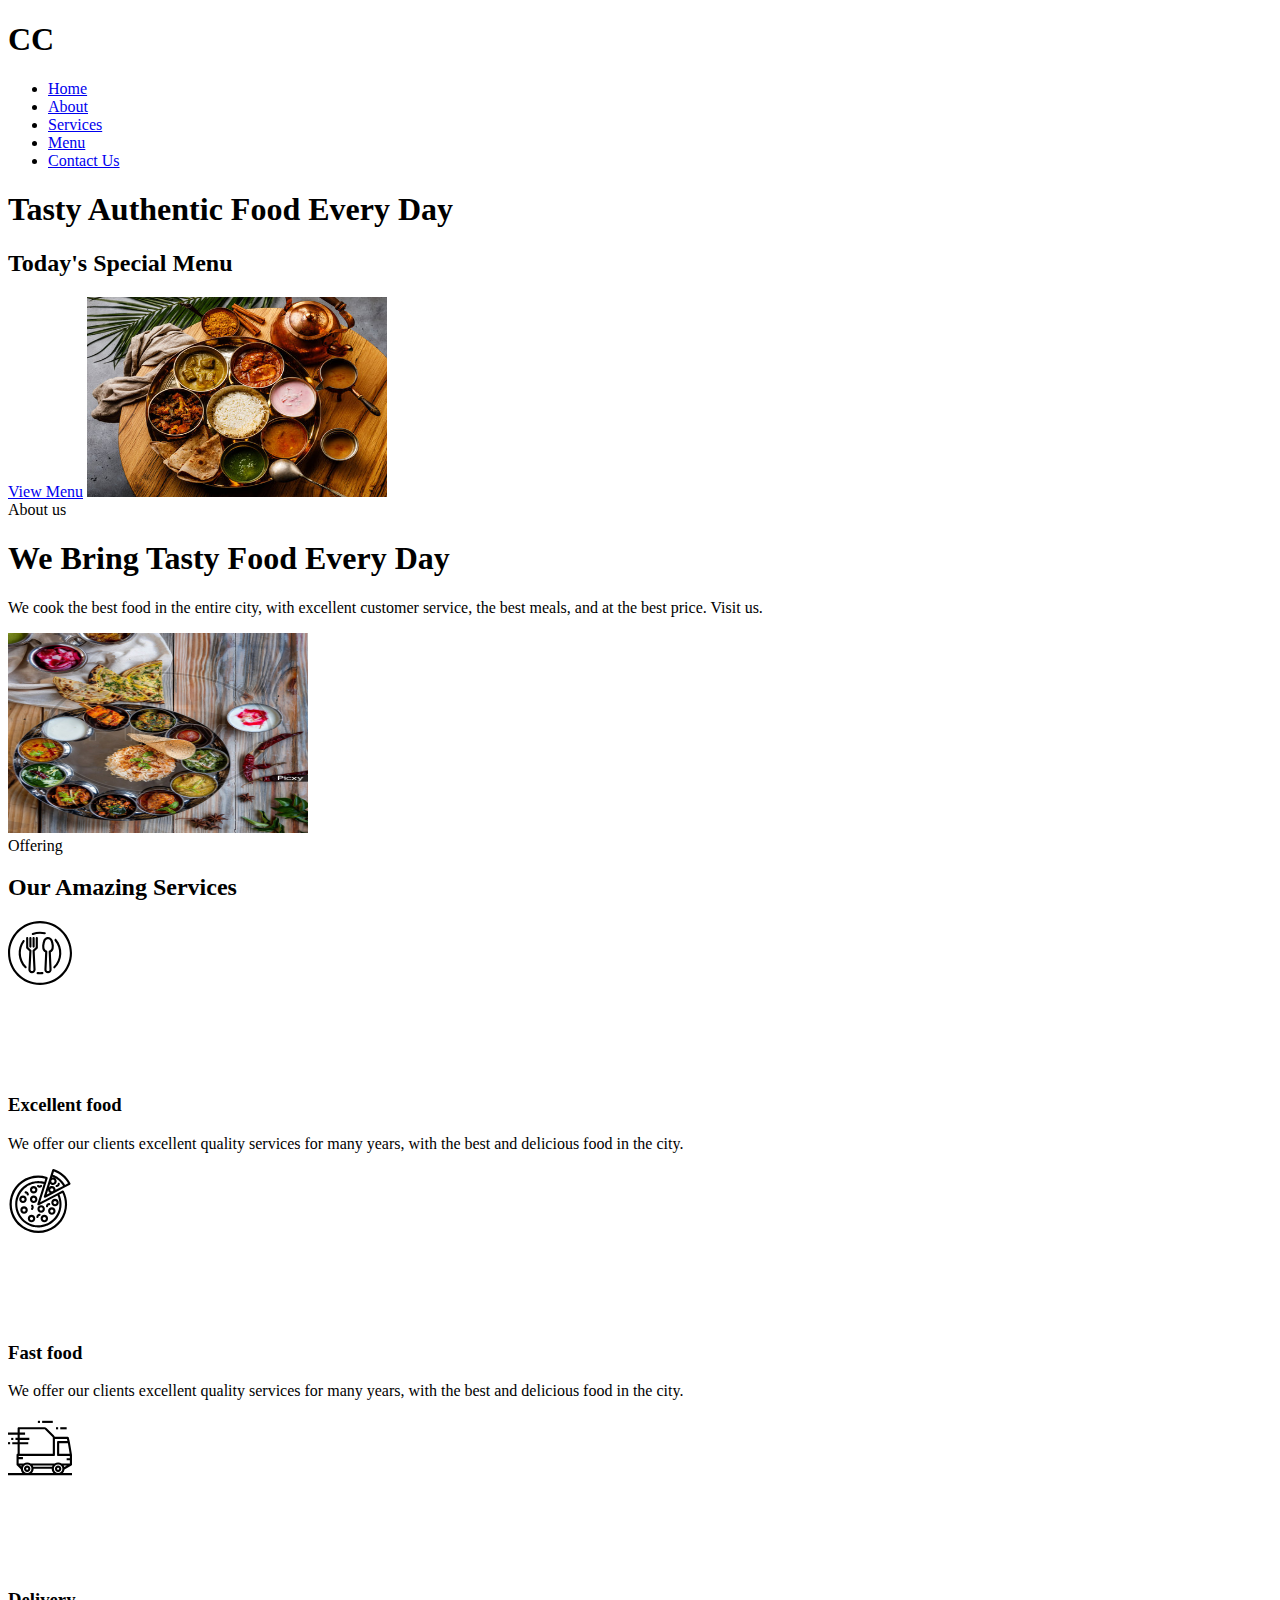
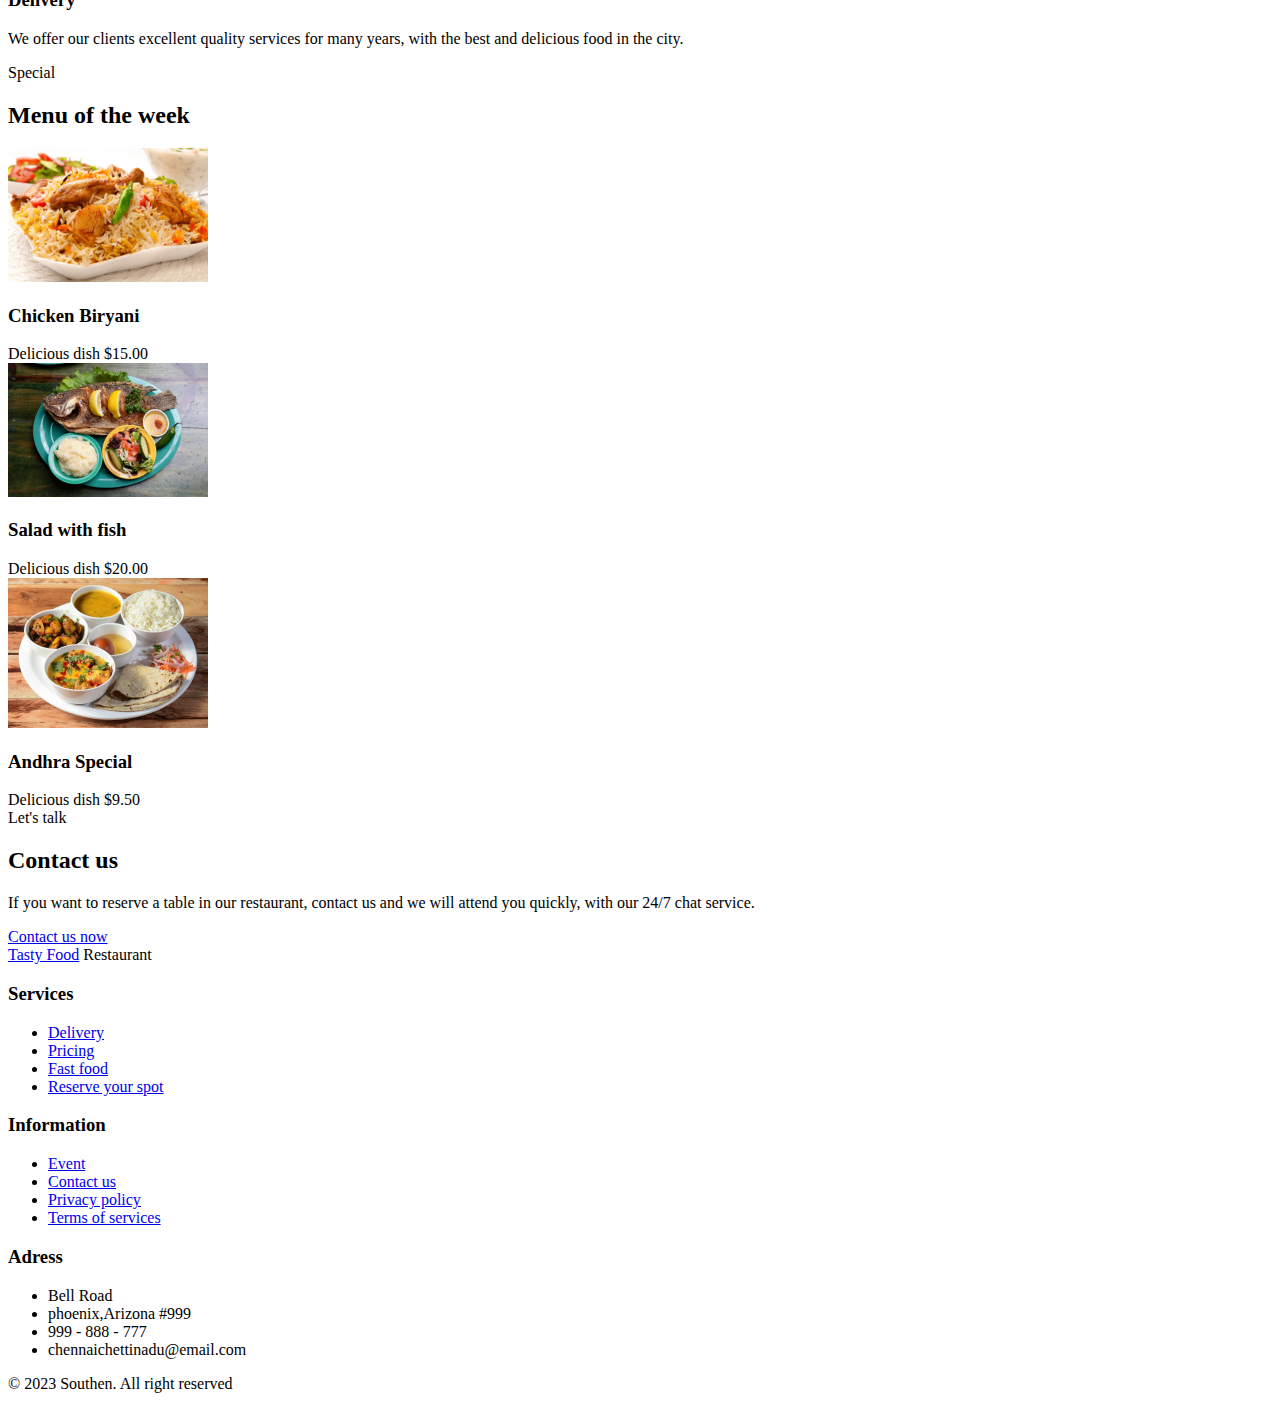
<file: index.html>
<!DOCTYPE html>
<html>
  <head>
    <meta charset="UTF-8" />
    <meta name="viewport" content="width=device-width, initial-scale=1.0" />
    <title>Chennai Chetinadu</title>
  </head>
  <body>
    <h1>CC</h1>
<div class="nav__menu">
    <ul>
      <li><a href="#home">Home</a></li>
      <li><a href="#about">About</a></li>
      <li><a href="#services">Services</a></li>
      <li><a href="#menu">Menu</a></li>
      <li><a href="#contactUs">Contact Us</a></li>
    </ul>
    <div>

    <!-- Home -->
    <section>
      <div class="homeConatiner">
        <h1>Tasty Authentic Food Every Day</h1>
        <h2>Today's Special Menu</h2>
        <a href="#" type="button">View Menu</a>
        <img src="thaali.jpeg" height="200" width="300" alt="image of thaali" />
      </div>
    </section>

    <!-- About-->
    <section>
      <div class="aboutContainer">
        <span class="section-subtitle about__initial">About us</span>
        <h1>We Bring Tasty Food Every Day</h1>
        <p>
          We cook the best food in the entire city, with excellent customer
          service, the best meals, and at the best price. Visit us.
        </p>
        <div>
          <img
            src="aboutus.jpeg"
            height="200"
            width="300"
            alt="image of thaali"
          />
        </div>
      </div>
    </section>
    <!--Services-->
    <section>
    <span class="section-subtitle">Offering</span>
    <h2>Our Amazing Services</h2>
    <div class="services__container  bd-grid">
      <div class="services__content">
          <svg class="services__img" xmlns="http://www.w3.org/2000/svg">
              <path d="M45.3205 21.5702L44.6357 19.3163C43.7659 16.756 40.9852 15.3857 38.4249 
              16.2556C36.9847 16.7449 35.8536 17.876 35.3643 19.3163L34.6795 21.5702C34.1032 
              23.471 33.9823 25.4807 34.3264 27.4368C34.6403 29.0838 35.6859 30.4987 37.168 
              31.2822L36.4011 48.4267C36.2984 49.3836 36.6088 50.339 37.2544 51.0528C38.6428 
              52.5715 40.9996 52.6771 42.5183 51.2887C42.6004 51.2136 42.6791 51.135 42.7541 
              51.0528C43.3853 50.3592 43.6952 49.4319 43.6075 48.4982L42.8363 31.28C44.3164 
              30.4962 45.3603 29.0822 45.6736 27.4368C46.0177 25.4807 45.8968 23.471 45.3205 
              21.5702ZM43.5723 27.0656C43.3413 28.2488 42.4981 29.2196 41.3589 29.6139C40.9265 
              29.7764 40.648 30.1988 40.6688 30.6603L41.4795 48.6667C41.5168 49.0199 41.4003 
              49.372 41.1595 49.6331C40.5172 50.269 39.4828 50.269 38.8405 49.6331C38.5877 
              49.351 38.4729 48.9712 38.5269 48.5963L39.3312 30.6603C39.352 30.1988 39.0735 
              29.7764 38.6411 29.6139C37.5019 29.2196 36.6587 28.2488 36.4277 27.0656C36.1424 
              25.4416 36.2429 23.7732 36.7211 22.1952L37.4059 19.9403C37.9357 18.5076 39.5267 
              17.7758 40.9595 18.3056C41.7169 18.5858 42.314 19.183 42.5941 19.9403L43.2789 
              22.1952C43.7565 23.7734 43.8571 25.4416 43.5723 27.0656Z"/>
              <path d="M28.8 16C28.2109 16 27.7333 16.4776 27.7333 17.0667V26.2251L24.8459 
              29.1125C24.6323 29.3253 24.5187 29.6188 24.5333 29.92L25.4667 48.5867C25.4889 
              48.9892 25.3428 49.3829 25.0635 49.6736C24.4796 50.2627 23.5287 50.2669 22.9395 
              49.6829C22.9363 49.6799 22.9332 49.6767 22.9301 49.6736C22.6507 49.3829 22.5047 
              48.9892 22.5269 48.5867L23.4667 29.92C23.4816 29.6189 23.3684 29.3256 23.1552 
              29.1125L20.2667 26.2251V17.0667C20.2667 16.4776 19.7891 16 19.2 16C18.6109 
              16 18.1333 16.4776 18.1333 17.0667V26.6667C18.1333 26.9496 18.2459 27.2208 
              18.4459 27.4208L21.3109 30.2869L20.4011 48.4832C20.3043 50.4708 21.8371 
              52.1607 23.8247 52.2575C25.8123 52.3543 27.5021 50.8215 27.5989 48.8339C27.6047 
              48.7171 27.6047 48.6001 27.5989 48.4833L26.6891 30.2871L29.5541 27.4209C29.7541 
              27.2209 29.8667 26.9497 29.8667 26.6668V17.0668C29.8667 16.4776 29.3891 16 28.8 16Z"/>
              <path d="M22.4 16C21.8109 16 21.3333 16.4776 21.3333 17.0667V25.6C21.3333 26.1891 
              21.8109 26.6667 22.4 26.6667C22.9891 26.6667 23.4667 26.1891 23.4667 25.6V17.0667C23.4667 
              16.4776 22.9891 16 22.4 16Z"/>
              <path d="M25.6 16C25.0109 16 24.5333 16.4776 24.5333 17.0667V25.6C24.5333 26.1891 
              25.0109 26.6667 25.6 26.6667C26.1891 26.6667 26.6667 26.1891 26.6667 25.6V17.0667C26.6667 
              16.4776 26.1891 16 25.6 16Z"/>
              <path d="M32 0C14.3269 0 0 14.3269 0 32C0 49.6731 14.3269 64 32 64C49.6731 64 64 49.6731 
              64 32C63.98 14.3352 49.6648 0.02 32 0ZM32 61.8667C15.5051 61.8667 2.13333 48.4949 
              2.13333 32C2.13333 15.5051 15.5051 2.13333 32 2.13333C48.4949 2.13333 61.8667 
              15.5051 61.8667 32C61.8479 48.4871 48.4871 61.8479 32 61.8667Z"/>
              <path d="M35.4625 52.0229C35.4053 51.4367 34.8836 51.0077 34.2972 51.0649C34.2835 
              51.0663 34.2697 51.0679 34.256 51.0697L34.2603 51.0687C32.7585 51.2431 31.2415 
              51.2431 29.7397 51.0687C29.1544 51 28.6244 51.4188 28.5557 52.0041C28.4871 
              52.5895 28.9059 53.1195 29.4912 53.1881C31.1567 53.3827 32.8391 53.3827 
              34.5045 53.1881C35.0908 53.1311 35.5197 52.6093 35.4625 52.0229Z"/>
              <path d="M48.32 18.2549C47.9414 17.8035 47.2686 17.7445 46.8173 18.1231C46.8158 
              18.1243 46.8144 18.1257 46.8128 18.1269C46.3625 18.5066 46.3052 19.1794 46.6848 
              19.6298C53.1161 27.2645 52.6241 38.5537 45.553 45.5999C45.1357 46.0158 45.1345 
              46.6914 45.5504 47.1087C45.9662 47.5261 46.6418 47.5273 47.0592 47.1114C54.9174 
              39.283 55.4654 26.7387 48.32 18.2549Z"/>
              <path d="M24.851 14.0992C24.8505 14.0992 24.85 14.0991 24.8495 14.0991C24.8487 
              14.0991 24.8478 14.0992 24.8469 14.0992H24.851Z"/>
              <path d="M37.0315 11.263C32.8628 10.2639 28.4908 10.5324 24.4757 12.0342C23.9243 
              12.2415 23.6455 12.8567 23.8528 13.408C24.0091 13.8236 24.4064 14.0987 24.8503 
              14.0991C24.9779 14.0984 25.1043 14.0751 25.2235 14.0299C28.8392 12.6778 32.7763 
              12.4363 36.5301 13.3366C37.1028 13.475 37.6792 13.1231 37.8176 12.5504C37.956 
              11.9778 37.6041 11.4014 37.0315 11.263Z"/>
              <path d="M18.3989 45.5466C14.8031 41.9569 12.7877 37.081 12.8 32C12.7895 
              27.9405 14.0753 23.9837 16.4704 20.7061C16.8244 20.2352 16.7296 19.5665 
              16.2587 19.2125C15.7877 18.8585 15.1191 18.9533 14.7651 19.4243C14.7588 
              19.4327 14.7527 19.441 14.7467 19.4496C8.5796 27.928 9.48706 39.6308 
              16.8875 47.057C17.3045 47.4744 17.9811 47.4746 18.3984 47.0576C18.8157 
              46.6405 18.816 45.964 18.3989 45.5466Z"/>
          </svg>
          <h3 class="services__title">Excellent food</h3>
          <p class="services__description">We offer our clients excellent quality services for many years, with the best and delicious food in the city.</p>
      </div>

      <div class="services__content">
          <svg class="services__img" xmlns="http://www.w3.org/2000/svg">
              <g clip-path="url(#clip0)">
              <path d="M55.82 22.0395C55.5475 21.5164 54.9027 21.3132 54.3795 21.5855L54.3794 
              21.5857L49.4885 24.1283H49.481L32.1524 33.1455L38.0258 14.5397C38.0258 14.5323 
              38.0343 14.5269 38.0364 14.5184L39.6917 9.24302C39.8672 8.68077 39.5542 8.08249 
              38.9922 7.90602C23.9044 3.04166 7.72977 11.3293 2.86527 26.4172C-1.99923 41.5051 
              6.28852 57.6796 21.3763 62.5441C21.4918 62.5813 21.6074 62.6178 21.7234 62.6535C24.5311 
              63.5434 27.4587 63.9975 30.4042 64.0002C42.9131 63.965 53.9649 55.8488 57.7422 
              43.9239C60.0541 36.6656 59.3619 28.7836 55.82 22.0395ZM29.3406 34.962C29.164 
              35.5247 29.4769 36.1241 30.0396 36.3008C30.3091 36.3854 30.601 36.3598 30.8517 
              36.2296L49.4682 26.5439C49.5504 26.7222 49.638 26.8984 49.7149 27.0778C49.8216 
              27.3362 49.9284 27.5957 50.0352 27.8584C50.173 28.2183 50.2969 28.5814 50.4133 
              28.9466C50.5019 29.2243 50.5884 29.503 50.6653 29.7828C50.7625 30.1405 50.8457 
              30.5015 50.9237 30.8635C50.9867 31.1539 51.0508 31.4433 51.101 31.7349C51.1629 
              32.0969 51.2078 32.46 51.2505 32.8241C51.2857 33.1178 51.3242 33.4104 51.3466 
              33.7051C51.3744 34.0778 51.3808 34.4526 51.3882 34.8253C51.3946 35.1126 51.4085 
              35.3988 51.4021 35.686C51.3946 36.0822 51.3605 36.4784 51.3306 36.8746C51.3092 
              37.1394 51.2996 37.4086 51.2697 37.6691C51.2163 38.1219 51.1341 38.5725 51.0561 
              39.0232C51.0187 39.2304 50.9953 39.4386 50.9493 39.6447C50.8084 40.3036 50.6386 
              40.9603 50.4325 41.6118C48.7654 46.9422 45.0355 51.3845 40.074 53.9491C39.6361 
              54.1776 39.1865 54.3687 38.738 54.5642C28.0956 59.2052 15.7058 54.3402 11.0648 
              43.6977C7.01535 34.4119 10.1643 23.5587 18.5549 17.8822C19.2289 17.4217 19.9288 
              17.0002 20.6512 16.62C21.2172 16.3252 21.7949 16.0658 22.3769 15.8255C22.4784 
              15.7828 22.5798 15.74 22.6823 15.6995C23.2519 15.4767 23.8243 15.2783 24.3995 
              15.1047C24.4977 15.0748 24.5981 15.0502 24.6974 15.0224C25.2613 14.8633 25.8283 
              14.7245 26.4007 14.6145C26.4456 14.6059 26.4904 14.5942 26.5363 14.5857C27.1344 
              14.4789 27.7377 14.3956 28.3432 14.3368L28.6956 14.3048C29.2936 14.2578 29.8938 
              14.2322 30.495 14.2375C30.5879 14.2375 30.6797 14.2439 30.7716 14.2461C31.3109 
              14.2567 31.8512 14.2909 32.3905 14.3443C32.5144 14.3561 32.6372 14.3657 32.7611 
              14.3796C33.3569 14.4507 33.9522 14.5461 34.5466 14.6657C34.6715 14.6914 34.7965 14.7234 34.9214 
              14.7512C35.1681 14.8067 35.4137 14.8804 35.6604 14.9445L29.3406 34.962ZM55.6993 43.2777C51.2801 
              57.2726 36.3525 65.0352 22.3577 60.616C15.642 58.4955 10.0427 53.7957 6.79003 47.5492C-0.00601205
              34.5574 5.01667 18.5164 18.0083 11.7204C23.9533 8.61056 30.8553 7.86704 37.3263 9.6392L36.3097 
              12.8824C36.0897 12.8236 35.8675 12.7895 35.6465 12.7382C35.3261 12.6613 34.9983 12.5887 34.6726 
              12.5246C34.2743 12.4488 33.877 12.3879 33.4776 12.3335C33.1412 12.2865 32.8059 12.2406 32.4695 
              12.2096C32.0733 12.1722 31.6793 12.1541 31.2842 12.137C30.9457 12.1231 30.6082 12.1071 30.2707 
              12.1071C29.8724 12.1071 29.4762 12.1306 29.079 12.153C28.7458 12.1712 28.4148 12.1829 28.0837 
              12.216C27.6779 12.2555 27.2743 12.3228 26.8717 12.3826C26.5513 12.4307 26.2309 12.4702 25.917 
              12.5321C25.4984 12.6154 25.084 12.7254 24.6686 12.8311C24.3728 12.9069 24.0749 12.9699 23.7812 
              13.0575C23.338 13.1899 22.9013 13.3533 22.4634 13.5135C22.205 13.6075 21.9434 13.6854 21.6881 
              13.7901C21.1542 14.0037 20.6363 14.2557 20.1173 14.512C19.9667 14.5867 19.8108 14.6444 19.6613 
              14.7256C19.0408 15.0459 18.446 15.4037 17.864 15.7742C7.77422 22.2215 4.26621 35.2991 9.77477 
              45.9303C9.78332 45.9474 9.78972 45.9645 9.79827 45.9805C9.81963 46.0211 9.84632 46.0574 9.86661 
              46.0979C12.6976 51.506 17.5617 55.5673 23.3882 57.3877C23.4202 57.3983 23.4523 57.4037 23.4833 
              57.4133C24.1154 57.6098 24.7519 57.7732 25.3916 57.9141C25.6222 57.9654 25.854 58.0049 26.0857 
              58.0497C26.5395 58.1352 26.9945 58.2099 27.4505 58.2633C27.7046 58.2954 27.9577 58.3263 28.2119 
              58.3509C28.6871 58.3957 29.1623 58.4224 29.6375 58.4374C29.8511 58.4449 30.0646 58.4609 30.2697 
              58.462C30.3081 58.462 30.3466 58.462 30.385 58.462C30.9681 58.462 31.5501 58.4321 32.1299 
              58.3872C32.3061 58.3733 32.4813 58.3573 32.6564 58.3391C33.2843 58.2772 33.9101 58.196 34.5306 
              58.0818C34.6373 58.0626 34.7441 58.0359 34.8509 58.0145C35.4148 57.9077 35.9743 57.7668 36.5307 
              57.6119C36.677 57.5713 36.8233 57.534 36.9685 57.4902C37.5836 57.3065 38.1913 57.094 38.7936 
              56.858C38.9281 56.8046 39.0605 56.7512 39.194 56.6935C39.8241 56.4319 40.4488 56.1521 41.0607 
              55.8392C46.5215 53.0152 50.6262 48.1245 52.4604 42.2568C52.4924 42.1564 52.5106 42.0539 52.5405 
              41.9535C52.7274 41.3352 52.8961 40.7158 53.0296 40.0911C53.0819 39.8455 53.1107 39.5988 53.1545 
              39.3521C53.2421 38.8673 53.3318 38.3835 53.3884 37.8966C53.4204 37.6189 53.429 37.3413 53.4514 
              37.0626C53.4866 36.6066 53.5251 36.1516 53.5336 35.6967C53.54 35.402 53.524 35.1083 53.5187 
              34.8136C53.5101 34.3768 53.5027 33.9401 53.4685 33.5044C53.445 33.1979 53.4023 32.8935 53.367 
              32.5881C53.3168 32.1684 53.2666 31.7509 53.1951 31.3344C53.1396 31.014 53.068 30.7044 52.9997 
              30.3893C52.9121 29.991 52.8224 29.5938 52.7146 29.1986C52.6249 28.8783 52.5213 28.5515 
              52.4177 28.229C52.297 27.8552 52.1721 27.4815 52.0322 27.1141C51.9051 26.7788 51.7652 
              26.4467 51.6221 26.1156C51.5399 25.9266 51.4758 25.7333 51.3882 25.5454L54.4007 
              23.9777C57.2654 30.0137 57.7296 36.9125 55.6993 43.2777Z"/>
              <path d="M62.4099 14.2524C58.9465 7.45084 52.8892 2.33112 45.6056 0.0494396C45.0432 -0.127563 44.4439 
              0.184527 44.2665 0.74677L42.5888 6.06592L35.8686 27.366C35.7386 27.7788 35.8706 28.2291 36.2029 
              28.5065C36.5352 28.7839 37.002 28.8333 37.385 28.6315L57.0448 18.2729L61.9571 15.6833C62.4744 
              15.4107 62.6762 14.7729 62.4099 14.2524ZM44.8965 10.6002C45.7812 10.6002 46.4984 11.3174 46.4984 
              12.202C46.4984 13.0866 45.7812 13.8038 44.8965 13.8038C44.0119 13.8038 43.2947 13.0866 43.2947 
              12.202C43.2947 11.3174 44.0119 10.6002 44.8965 10.6002ZM38.6878 25.5314L40.1167 21.0003C40.1946 
              22.1759 40.8244 23.2453 41.8146 23.8836L38.6878 25.5314ZM43.8287 22.3469C42.944 22.3469 42.2268 
              21.6297 42.2268 20.7451C42.2268 19.8605 42.944 19.1433 43.8287 19.1433C44.7133 19.1433 45.4305 
              19.8605 45.4305 20.7451C45.4305 21.6299 44.7133 22.3469 43.8287 22.3469ZM47.5673 20.8583C47.5673 
              20.8188 47.5791 20.7825 47.5791 20.743C47.5884 18.6876 45.9297 17.0139 43.8744 17.0046C42.7351 16.9994 
              41.6562 17.5164 40.9464 18.4075L42.1136 14.672C43.4742 16.2298 45.84 16.3897 47.3979 15.0292C48.9557 
              13.6686 49.1156 11.3028 47.7551 9.74493C46.8342 8.69052 45.4021 8.23774 44.0424 8.57119L44.2944 
              7.77561C44.4759 7.84289 44.6607 7.90482 44.8401 7.97744C45.0857 8.07675 45.3302 8.17714 45.5705 
              8.28499C45.9379 8.44945 46.2967 8.62778 46.6523 8.81253C46.8744 8.92786 47.0997 9.03999 47.3176 
              9.16386C47.6956 9.37744 48.0651 9.61024 48.425 9.84731C48.6022 9.96264 48.7849 10.0694 48.9589 
              10.1912C49.4722 10.5472 49.9706 10.9269 50.454 11.3306L50.4945 11.3616C50.9858 11.777 51.4556 12.2159 
              51.9052 12.6804C52.0494 12.8278 52.1829 12.988 52.3238 13.1396C52.6218 13.46 52.9154 13.79 53.1942 
              14.1327C53.3501 14.325 53.4964 14.5257 53.6459 14.7244C53.8904 15.0447 54.1286 15.3758 54.355 15.7143C54.5002 
              15.9279 54.6401 16.1553 54.7821 16.3796C54.8889 16.5494 54.9818 16.7266 55.0822 16.8996L47.5673 20.8583ZM56.9829 
              15.8937C56.8654 15.6876 56.7287 15.4964 56.6049 15.2946C56.45 15.0415 56.2941 14.7884 56.1297 14.5471C55.883 
              14.1765 55.6213 13.8188 55.3544 13.4653C55.1867 13.2421 55.0233 13.0147 54.8471 12.799C54.5428 12.4231 54.2203 
              12.0664 53.8946 11.7118C53.7355 11.5399 53.5859 11.3594 53.4215 11.1918C52.9271 10.6877 52.4145 10.204 51.8763 
              9.748L51.8602 9.73305C51.3167 9.27386 50.7486 8.8435 50.1634 8.43663C49.9722 8.30421 49.7704 8.18781 49.576 
              8.06074C49.1724 7.79697 48.7655 7.53854 48.3448 7.3004C48.1034 7.16478 47.8546 7.04304 47.6079 6.91489C47.2139 
              6.71093 46.8177 6.51337 46.4108 6.33076C46.1428 6.21222 45.8715 6.10223 45.5981 5.9933C45.3771 5.90467 45.1646 
              5.80108 44.9403 5.71886L45.9783 2.42229C51.9362 4.55766 56.9208 8.77582 60.0125 14.2983L56.9829 15.8937Z"/>
              <path d="M25.6746 17.0076C23.6103 17.0076 21.937 18.6809 21.937 20.7452C21.937 22.8094 23.6103 24.4828 25.6746 
              24.4828C27.7388 24.4828 29.4122 22.8094 29.4122 20.7452C29.4122 18.6809 27.7388 17.0076 25.6746 17.0076ZM25.6746 
              22.347C24.7899 22.347 24.0727 21.6298 24.0727 20.7452C24.0727 19.8606 24.7899 19.1433 25.6746 19.1433C26.5592 
              19.1433 27.2764 19.8606 27.2764 20.7452C27.2764 21.6299 26.5592 22.347 25.6746 22.347Z"/>
              <path d="M14.9957 26.6185C12.9315 26.6185 11.2581 28.2919 11.2581 30.3561C11.2581 32.4204 12.9315 34.0938 14.9957 
              34.0938C17.0599 34.0938 18.7333 32.4204 18.7333 30.3561C18.7333 28.2919 17.0599 26.6185 14.9957 26.6185ZM14.9957 
              31.958C14.1111 31.958 13.3938 31.2408 13.3938 30.3561C13.3938 29.4715 14.1111 28.7543 14.9957 28.7543C15.8803 
              28.7543 16.5975 29.4715 16.5975 30.3561C16.5975 31.2409 15.8803 31.958 14.9957 31.958Z"/>
              <path d="M25.6746 26.6185C23.6103 26.6185 21.937 28.2919 21.937 30.3561C21.937 32.4204 23.6103 34.0938 
              25.6746 34.0938C27.7388 34.0938 29.4122 32.4204 29.4122 30.3561C29.4122 28.2919 27.7388 26.6185 25.6746 
              26.6185ZM25.6746 31.958C24.7899 31.958 24.0727 31.2408 24.0727 30.3561C24.0727 29.4715 24.7899 28.7543 
              25.6746 28.7543C26.5592 28.7543 27.2764 29.4715 27.2764 30.3561C27.2764 31.2409 26.5592 31.958 25.6746 31.958Z"/>
              <path d="M36.3534 45.8406C34.2892 45.8406 32.6158 47.514 32.6158 49.5782C32.6158 51.6424 34.2892 53.3158 
              36.3534 53.3158C38.4177 53.3158 40.0911 51.6424 40.0911 49.5782C40.0911 47.514 38.4177 45.8406 36.3534 
              45.8406ZM36.3534 51.18C35.4688 51.18 34.7516 50.4628 34.7516 49.5782C34.7516 48.6936 35.4688 47.9764 
              36.3534 47.9764C37.2381 47.9764 37.9553 48.6936 37.9553 49.5782C37.9553 50.4629 37.2381 51.18 36.3534 51.18Z"/>
              <path d="M43.8287 38.3654C41.7644 38.3654 40.091 40.0387 40.091 42.103C40.091 44.1672 41.7644 45.8406 43.8287 
              45.8406C45.8929 45.8406 47.5663 44.1672 47.5663 42.103C47.5663 40.0387 45.8929 38.3654 43.8287 38.3654ZM43.8287 
              43.7048C42.944 43.7048 42.2268 42.9876 42.2268 42.103C42.2268 41.2184 42.944 40.5011 43.8287 40.5011C44.7133 
              40.5011 45.4305 41.2184 45.4305 42.103C45.4305 42.9877 44.7133 43.7048 43.8287 43.7048Z"/>
              <path d="M47.0323 29.8223C44.9681 29.8223 43.2947 31.4956 43.2947 33.5599C43.2947 35.6241 44.9681 37.2975 47.0323 
              37.2975C49.0966 37.2975 50.7699 35.6241 50.7699 33.5599C50.7699 31.4956 49.0966 29.8223 47.0323 29.8223ZM47.0323 
              35.1617C46.1477 35.1617 45.4305 34.4445 45.4305 33.5599C45.4305 32.6753 46.1477 31.958 47.0323 31.958C47.9169 
              31.958 48.6342 32.6753 48.6342 33.5599C48.6342 34.4446 47.9169 35.1617 47.0323 35.1617Z"/>
              <path d="M16.0636 37.2975C13.9993 37.2975 12.326 38.9709 12.326 41.0351C12.326 43.0993 13.9993 44.7727 16.0636 
              44.7727C18.1278 44.7727 19.8012 43.0993 19.8012 41.0351C19.8012 38.9709 18.1278 37.2975 16.0636 37.2975ZM16.0636 
              42.6369C15.179 42.6369 14.4617 41.9197 14.4617 41.0351C14.4617 40.1505 15.179 39.4333 16.0636 39.4333C16.9482 
              39.4333 17.6654 40.1505 17.6654 41.0351C17.6654 41.9198 16.9482 42.6369 16.0636 42.6369Z"/>
              <path d="M33.1498 36.2296C31.0856 36.2296 29.4122 37.903 29.4122 39.9672C29.4122 42.0314 31.0856 43.7048 33.1498 
              43.7048C35.214 43.7048 36.8874 42.0314 36.8874 39.9672C36.8874 37.903 35.214 36.2296 33.1498 36.2296ZM33.1498 
              41.5691C32.2652 41.5691 31.5479 40.8518 31.5479 39.9672C31.5479 39.0826 32.2652 38.3654 33.1498 38.3654C34.0344 
              38.3654 34.7516 39.0826 34.7516 39.9672C34.7516 40.852 34.0344 41.5691 33.1498 41.5691Z"/>
              <path d="M23.5388 45.8406C21.4746 45.8406 19.8012 47.514 19.8012 49.5782C19.8012 51.6424 21.4746 53.3158 23.5388 
              53.3158C25.603 53.3158 27.2764 51.6424 27.2764 49.5782C27.2764 47.514 25.603 45.8406 23.5388 45.8406ZM23.5388 
              51.18C22.6542 51.18 21.937 50.4628 21.937 49.5782C21.937 48.6936 22.6542 47.9764 23.5388 47.9764C24.4234 
              47.9764 25.1406 48.6936 25.1406 49.5782C25.1406 50.4629 24.4234 51.18 23.5388 51.18Z"/>
              <path d="M17.6654 22.347C17.0757 22.347 16.5975 22.8252 16.5975 23.4149C16.5975 24.0047 17.0757 24.4828 17.6654 
              24.4828C18.2551 24.4828 18.7333 24.961 18.7333 25.5507C18.7333 26.1405 19.2114 26.6186 19.8012 26.6186C20.3909 
              26.6186 20.8691 26.1405 20.8691 25.5507C20.8691 23.7815 19.4348 22.347 17.6654 22.347Z"/>
              <path d="M31.5479 44.7727C29.7786 44.7727 28.3443 46.207 28.3443 47.9764C28.3443 48.5661 28.8224 49.0443 29.4122 
              49.0443C30.0019 49.0443 30.4801 48.5661 30.4801 47.9764C30.4801 47.3866 30.9582 46.9085 31.5479 46.9085C32.1377 
              46.9085 32.6158 46.4303 32.6158 45.8406C32.6158 45.2509 32.1377 44.7727 31.5479 44.7727Z"/>
              <path d="M33.8135 16.252C33.3962 15.835 32.72 15.8353 32.303 16.2526C31.8806 16.6564 31.2153 16.6564 30.793 
              16.2526C30.3759 15.8353 29.6997 15.835 29.2824 16.252C28.8651 16.6691 28.8649 17.3453 29.2819 17.7626C30.5327 
              19.0141 32.561 19.0147 33.8126 17.764C33.8131 17.7635 33.8135 17.7631 33.814 17.7626C34.231 17.3453 34.2308 
              16.6691 33.8135 16.252Z"/>
              <path d="M41.1589 34.0938C39.3896 34.0938 37.9553 35.528 37.9553 37.2974C37.9553 37.8871 38.4334 38.3653 39.0232 
              38.3653C39.6129 38.3653 40.0911 37.8871 40.0911 37.2974C40.0911 36.7077 40.5692 36.2295 41.1589 36.2295C41.7487 
              36.2295 42.2268 35.7514 42.2268 35.1616C42.2268 34.5719 41.7487 34.0938 41.1589 34.0938Z"/>
              <path d="M24.8292 36.0997C24.8287 36.0992 24.8283 36.0988 24.8277 36.0982C24.4105 35.6812 23.7342 35.6815 23.3172 
              36.0988C22.9002 36.516 22.9005 37.1923 23.3177 37.6093C23.7346 38.0263 23.7346 38.7023 23.3177 39.1193C22.9002 
              39.5358 22.8993 40.212 23.3159 40.6295C23.3161 40.6298 23.3164 40.6301 23.3167 40.6303C23.7334 41.0476 24.4097 
              41.048 24.8269 40.6311C24.8272 40.6309 24.8275 40.6306 24.8277 40.6303C26.0793 39.3797 26.0798 37.3513 24.8292 
              36.0997Z"/>
              <path d="M50.7699 13.804C50.1802 13.804 49.702 14.2821 49.702 14.8718C49.702 15.4616 49.2239 15.9397 48.6342 
              15.9397C48.0444 15.9397 47.5663 16.4179 47.5663 17.0076C47.5663 17.5974 48.0444 18.0755 48.6342 18.0755C50.4035 
              18.0755 51.8378 16.6412 51.8378 14.8718C51.8378 14.2821 51.3597 13.804 50.7699 13.804Z"/>
              </g>
              <defs>
              <clipPath id="clip0">
              <rect width="64" height="64" fill="white"/>
              </clipPath>
              </defs>
          </svg>
          <h3 class="services__title">Fast food</h3>
          <p class="services__description">We offer our clients excellent quality services for many years, with the best and delicious food in the city.</p>
      </div>

      <div class="services__content">
          <svg class="services__img" xmlns="http://www.w3.org/2000/svg">
              <g clip-path="url(#clip0)">
              <path d="M19.1978 49.6016C17.4308 49.6016 15.9981 51.0342 15.9981 52.8012C15.9981 54.5682 17.4308 
              56.0008 19.1978 56.0008C20.9648 56.0008 22.3974 54.5682 22.3974 52.8012C22.3974 51.0342 20.9648 
              49.6016 19.1978 49.6016ZM19.1978 53.8677C18.6088 53.8677 18.1312 53.3902 18.1312 52.8012C18.1312 
              52.2122 18.6088 51.7347 19.1978 51.7347C19.7868 51.7347 20.2643 52.2122 20.2643 52.8012C20.2643 
              53.3902 19.7868 53.8677 19.1978 53.8677Z"/>
              <path d="M50.1275 49.6016C48.3605 49.6016 46.9279 51.0342 46.9279 52.8012C46.9279 54.5682 48.3605 
              56.0008 50.1275 56.0008C51.8945 56.0008 53.3271 54.5682 53.3271 52.8012C53.3271 51.0342 51.8945 
              49.6016 50.1275 49.6016ZM50.1275 53.8677C49.5385 53.8677 49.0609 53.3902 49.0609 52.8012C49.0609 
              52.2122 49.5385 51.7347 50.1275 51.7347C50.7165 51.7347 51.194 52.2122 51.194 52.8012C51.194 
              53.3902 50.7165 53.8677 50.1275 53.8677Z"/>
              <path d="M3.19962 21.8715H5.3327V24.0045H3.19962V21.8715Z"/>
              <path d="M0 26.1377H2.13308V28.2708H0V26.1377Z"/>
              <path d="M52.2606 11.2061H58.6598V13.3391H52.2606V11.2061Z"/>
              <path d="M47.9944 11.2061H50.1275V13.3391H47.9944V11.2061Z"/>
              <path d="M34.1294 4.80676H44.7948V6.93985H34.1294V4.80676Z"/>
              <path d="M29.8632 4.80676H31.9963V6.93985H29.8632V4.80676Z"/>
              <path d="M63.9925 59.2005V57.0674H54.8842C55.7935 56.0607 56.3575 54.7906 56.495 53.4412L63.4593 
              49.461C63.5087 49.4266 63.5556 49.3886 63.5988 49.3469C63.6363 49.3214 63.6723 49.2928 63.7056 
              49.2626C63.7858 49.1777 63.8514 49.0798 63.8998 48.9735C63.905 48.9636 63.9123 48.9574 63.917 
              48.948C63.9655 48.8272 63.9915 48.6986 63.9936 48.5684C63.9936 48.5564 63.9998 48.547 63.9998 
              48.535V38.9362C63.9951 38.9049 63.9889 38.8742 63.9806 38.8435C63.9821 38.8159 63.9821 38.7877 
              63.9806 38.7601L61.8475 25.9616C61.8428 25.946 61.8371 25.9299 61.8308 25.9148C61.8308 25.9033 
              61.8308 25.8903 61.8308 25.8788L60.7643 21.6127C60.645 21.1367 60.2169 20.8034 59.7264 20.8049H46.7893C46.6446 
              20.2852 46.3696 19.8103 45.9905 19.4259L38.708 12.1435C38.1096 11.5414 37.2951 11.204 36.4457 
              11.2061H10.6654C10.0764 11.2061 9.59888 11.6836 9.59888 12.2726V16.5388H0V18.6719H9.59888V21.8715H7.4658V24.0046H9.59888V26.1377H4.26617V28.2707H9.59888V37.8696C9.00989 
              37.8696 8.53234 38.3472 8.53234 38.9362V48.535C8.53234 48.5574 8.54432 48.5767 8.54536 48.6001C8.55161 
              48.6965 8.57088 48.7918 8.60264 48.8829C8.61254 48.9168 8.62451 48.9501 8.63805 48.9829C8.68805 49.0949 
              8.75679 49.1969 8.84168 49.285L12.8178 53.2611C12.9198 54.6749 13.4911 56.0149 14.441 57.0674H0V59.2005H63.9925ZM44.1016 50.6681H25.2236C25.0929 
              50.2984 24.9278 49.9411 24.731 49.6016H44.5943C44.3974 49.9411 44.2323 50.2984 44.1016 50.6681ZM25.597 
              52.8012H43.7282C43.7288 54.3776 44.3141 55.8977 45.3708 57.0674H23.9545C25.0111 55.8977 25.5965 54.3776 
              25.597 52.8012ZM45.8613 52.8012C45.8613 50.4452 47.7715 48.535 50.1275 48.535C52.4835 48.535 54.3937 
              50.4452 54.3937 52.8012C54.3937 55.1572 52.4835 57.0674 50.1275 57.0674C47.7715 57.0674 45.8613 55.1572 45.8613 
              52.8012ZM56.2898 51.0946C56.145 50.5723 55.9336 50.0703 55.6607 49.6016H58.9093L56.2898 51.0946ZM61.6662 
              37.8696H51.194V27.2042H59.8894L61.6662 37.8696ZM59.4269 25.0711H50.1275C49.5385 25.0711 49.0609 25.5487 
              49.0609 26.1377V38.9362C49.0609 39.5252 49.5385 40.0027 50.1275 40.0027H61.8595V42.1358H58.6598V44.2689H61.8595V47.4685H53.6578C51.519 
              46.0463 48.736 46.0463 46.5972 47.4685H22.7281C20.5893 46.0463 17.8063 46.0463 15.6674 
              47.4685H10.6654V43.2023H14.9316V41.0692H10.6654V40.0027H45.8613C46.4503 40.0027 46.9279 
              39.5252 46.9279 38.9362V22.938H58.8937L59.4269 25.0711ZM11.732 28.2707H20.2643V26.1377H11.732V24.0046H21.3308V21.8715H11.732V18.6719H17.0647V16.5388H11.732V13.3391H36.4457C36.7285 
              13.3402 36.9993 13.4527 37.1998 13.6516L44.4823 20.9341C44.6828 21.1341 44.7948 21.4059 44.7948 21.6892V37.8696H11.732V28.2707ZM13.6646 
              49.6016C13.4766 49.9255 13.3177 50.2661 13.1901 50.6181L12.1736 49.6016H13.6646ZM14.9316 
              52.8012C14.9316 50.4452 16.8418 48.535 19.1978 48.535C21.5537 48.535 23.4639 50.4452 23.4639 
              52.8012C23.4639 55.1572 21.5537 57.0674 19.1978 57.0674C16.8418 57.0674 14.9316 55.1572 14.9316 52.8012Z"/>
                  </g>
                  <defs>
                  <clipPath id="clip0">
                  <rect width="64" height="64" fill="white"/>
                  </clipPath>
                  </defs>
          </svg>
          <h3 class="services__title">Delivery</h3>
          <p class="services__description">We offer our clients excellent quality services for many years, with the best and delicious food in the city.</p>
      </div>
  </div>
  <!-- Menu Section-->
    </section>
    <section class="menu section bd-container" id="menu">
      <span class="section-subtitle">Special</span>
      <h2 class="section-title">Menu of the week</h2>

      <div class="menu__container bd-grid">
          <div class="menu__content">
              <img src="biryani.jpeg"  width="200", alt="Image Biryani" class="menu__img">
              <h3 class="menu__name">Chicken Biryani</h3>
              <span class="menu__detail">Delicious dish</span>
              <span class="menu__preci">$15.00</span>
              <a href="#" class="button menu__button"><i class='bx bx-cart-alt'></i></a>
          </div>

          <div class="menu__content">
              <img src="fish.avif"  width="200",alt="Fish Image" class="menu__img">
              <h3 class="menu__name">Salad with fish</h3>
              <span class="menu__detail">Delicious dish</span>
              <span class="menu__preci">$20.00</span>
              <a href="#" class="button menu__button"><i class='bx bx-cart-alt'></i></a>
          </div>
          
          <div class="menu__content">
              <img src="special.webp" width="200",alt=" Andhra Special" class="menu__img">
              <h3 class="menu__name">Andhra Special</h3>
              <span class="menu__detail">Delicious dish</span>
              <span class="menu__preci">$9.50</span>
              <a href="#" class="button menu__button"><i class='bx bx-cart-alt'></i></a>
          </div>
      </div>
  </section>
  
            <!--========== CONTACT US ==========-->
            <section class="contact section bd-container" id="contact">
              <div class="contact__container bd-grid">
                  <div class="contact__data">
                      <span class="section-subtitle contact__initial">Let's talk</span>
                      <h2 class="section-title contact__initial">Contact us</h2>
                      <p class="contact__description">If you want to reserve a table in our restaurant, contact us and we will attend you quickly, with our 24/7 chat service.</p>
                  </div>

                  <div class="contact__button">
                      <a href="#" class="button">Contact us now</a>
                  </div>
              </div>
          </section>
      </main>

      <!--========== FOOTER ==========-->
      <footer class="footer section bd-container">
          <div class="footer__container bd-grid">
              <div class="footer__content">
                  <a href="#" class="footer__logo">Tasty Food</a>
                  <span class="footer__description">Restaurant</span>
                  <div>
                      <a href="#" class="footer__social"><i class='bx bxl-facebook'></i></a>
                      <a href="#" class="footer__social"><i class='bx bxl-instagram'></i></a>
                      <a href="#" class="footer__social"><i class='bx bxl-twitter'></i></a>
                  </div>
              </div>

              <div class="footer__content">
                  <h3 class="footer__title">Services</h3>
                  <ul>
                      <li><a href="#" class="footer__link">Delivery</a></li>
                      <li><a href="#" class="footer__link">Pricing</a></li>
                      <li><a href="#" class="footer__link">Fast food</a></li>
                      <li><a href="#" class="footer__link">Reserve your spot</a></li>
                  </ul>
              </div>

              <div class="footer__content">
                  <h3 class="footer__title">Information</h3>
                  <ul>
                      <li><a href="#" class="footer__link">Event</a></li>
                      <li><a href="#" class="footer__link">Contact us</a></li>
                      <li><a href="#" class="footer__link">Privacy policy</a></li>
                      <li><a href="#" class="footer__link">Terms of services</a></li>
                  </ul>
              </div>

              <div class="footer__content">
                  <h3 class="footer__title">Adress</h3>
                  <ul>
                      <li>Bell Road</li>
                      <li>phoenix,Arizona #999</li>
                      <li>999 - 888 - 777</li>
                      <li>chennaichettinadu@email.com</li>
                  </ul>
              </div>
          </div>

          <p class="footer__copy">&#169; 2023 Southen. All right reserved</p>
      </footer>
  </body>
</html>
</file>
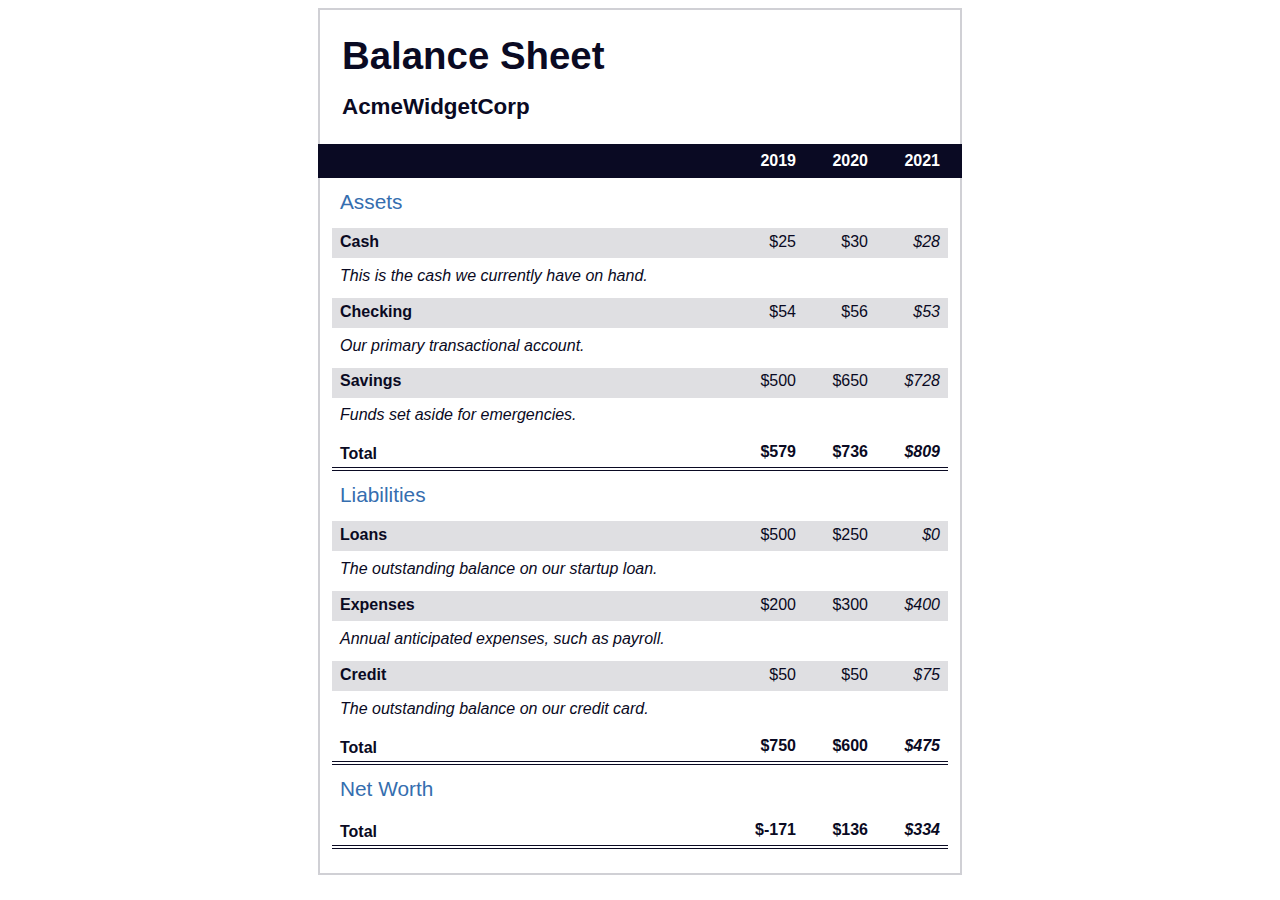
<file: balance.html>
<!DOCTYPE html>
<html lang="en">
  <head>
    <meta charset="UTF-8">
    <meta name="viewport" content="width=device-width, initial-scale=1.0">
    <title>Balance Sheet</title>
    <link rel="stylesheet" href="./balance.css">
  </head>
  <body>
    <main>
      <section>
        <h1>
          <span class="flex">
            <span>AcmeWidgetCorp</span>
            <span>Balance Sheet</span>
          </span>
        </h1>
        <div id="years" aria-hidden="true">
          <span class="year">2019</span>
          <span class="year">2020</span>
          <span class="year">2021</span>
        </div>
        <div class="table-wrap">
          <table>
            <caption>Assets</caption>
            <thead>
              <tr>
                <td></td>
                <th><span class="sr-only year">2019</span></th>
                <th><span class="sr-only year">2020</span></th>
                <th class="current"><span class="sr-only year">2021</span></th>
              </tr>
            </thead>
            <tbody>
              <tr class="data">
                <th>Cash <span class="description">This is the cash we currently have on hand.</span></th>
                <td>$25</td>
                <td>$30</td>
                <td class="current">$28</td>
              </tr>
              <tr class="data">
                <th>Checking <span class="description">Our primary transactional account.</span></th>
                <td>$54</td>
                <td>$56</td>
                <td class="current">$53</td>
              </tr>
              <tr class="data">
                <th>Savings <span class="description">Funds set aside for emergencies.</span></th>
                <td>$500</td>
                <td>$650</td>
                <td class="current">$728</td>
              </tr>
              <tr class="total">
                <th>Total <span class="sr-only">Assets</span></th>
                <td>$579</td>
                <td>$736</td>
                <td class="current">$809</td>
              </tr>
            </tbody>
          </table>
          <table>
            <caption>Liabilities</caption>
            <thead>
              <tr>
              <td></td>
              <th><span class="sr-only">2019</span></th>
              <th><span class="sr-only">2020</span></th>
              <th><span class="sr-only">2021</span></th>
              </tr>
            </thead>
            <tbody>
              <tr class="data">
                <th>Loans <span class="description">The outstanding balance on our startup loan.</span></th>
                <td>$500</td>
                <td>$250</td>
                <td class="current">$0</td>
              </tr>
              <tr class="data">
                <th>Expenses <span class="description">Annual anticipated expenses, such as payroll.</span></th>
                <td>$200</td>
                <td>$300</td>
                <td class="current">$400</td>
              </tr>
              <tr class="data">
                <th>Credit <span class="description">The outstanding balance on our credit card.</span></th>
                <td>$50</td>
                <td>$50</td>
                <td class="current">$75</td>
              </tr>
              <tr class="total">
                <th>Total <span class="sr-only">Liabilities</span></th>
                <td>$750</td>
                <td>$600</td>
                <td class="current">$475</td>
              </tr>
            </tbody>
          </table>
          <table>
            <caption>Net Worth</caption>
            <thead>
              <tr>
              <td></td>
              <th><span class="sr-only">2019</span></th>
              <th><span class="sr-only">2020</span></th>
              <th><span class="sr-only">2021</span></th>
              </tr>
            </thead>
            <tbody>
              <tr class="total">
                <th>Total <span class="sr-only">Net Worth</span></th>
                <td>$-171</td>
                <td>$136</td>
                <td class="current">$334</td>
              </tr>
            </tbody>
          </table>
        </div>
      </section>
    </main>
  </body>
</html>
</file>
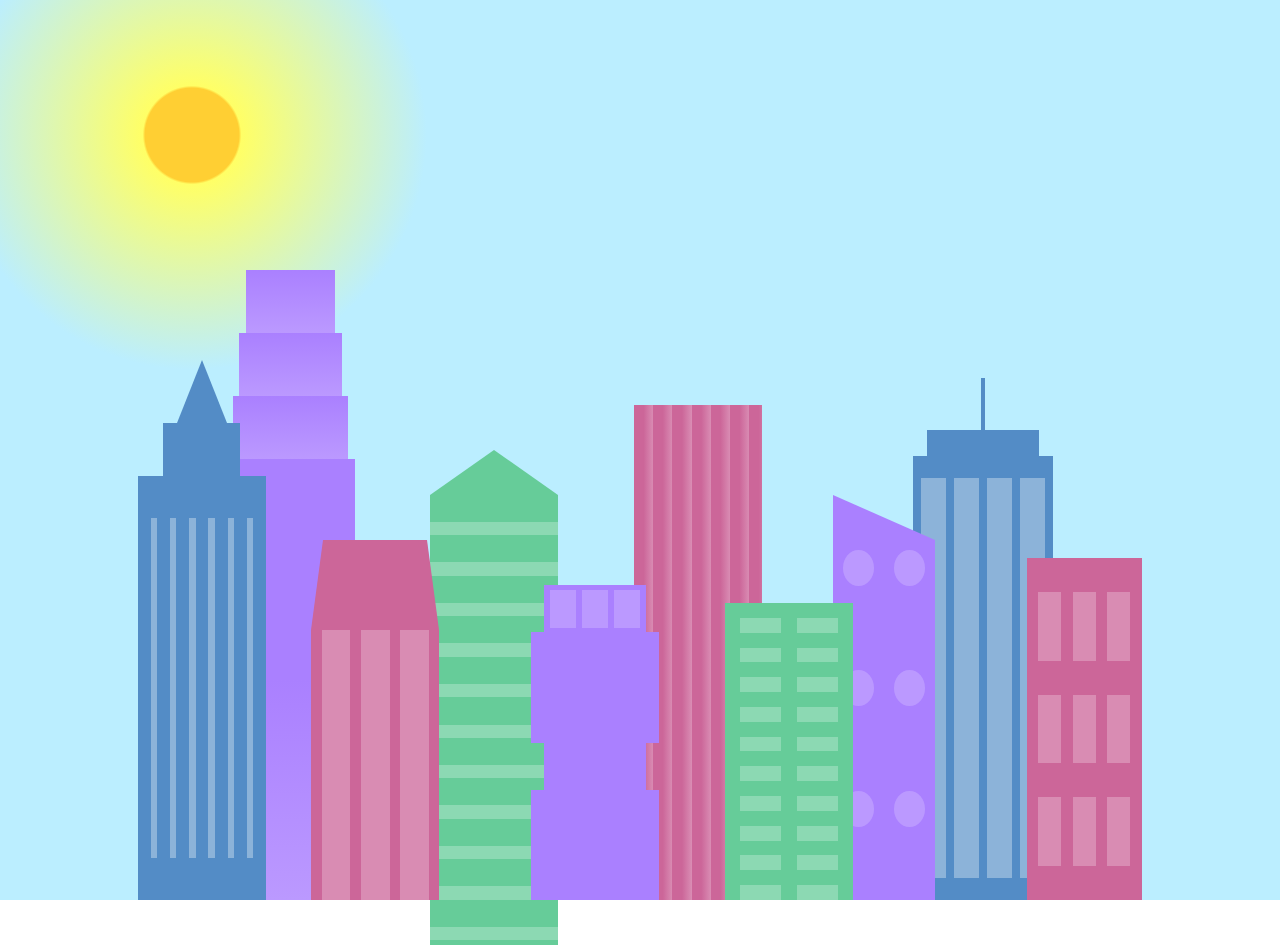
<file: building.html>
<!DOCTYPE html>
<html lang="en">    
  <head>
    <meta charset="UTF-8">
    <title>City Skyline</title>
    <link href="building.css" rel="stylesheet" />   
  </head>

  <body>
    <div class="background-buildings sky">
      <div></div>
      <div></div>
      <div class="bb1 building-wrap">
        <div class="bb1a bb1-window"></div>
        <div class="bb1b bb1-window"></div>
        <div class="bb1c bb1-window"></div>
        <div class="bb1d"></div>
      </div>
      <div class="bb2">
        <div class="bb2a"></div>
        <div class="bb2b"></div>
      </div>
      <div class="bb3"></div>
      <div></div>
      <div class="bb4 building-wrap">
        <div class="bb4a"></div>
        <div class="bb4b"></div>
        <div class="bb4c window-wrap">
          <div class="bb4-window"></div>
          <div class="bb4-window"></div>
          <div class="bb4-window"></div>
          <div class="bb4-window"></div>
        </div>
      </div>
      <div></div>
      <div></div>
    </div>

    <div class="foreground-buildings">
      <div></div>
      <div></div>
      <div class="fb1 building-wrap">
        <div class="fb1a"></div>
        <div class="fb1b"></div>
        <div class="fb1c"></div>
      </div>
      <div class="fb2">
        <div class="fb2a"></div>
        <div class="fb2b window-wrap">
          <div class="fb2-window"></div>
          <div class="fb2-window"></div>
          <div class="fb2-window"></div>
        </div>
      </div>
      <div></div>
      <div class="fb3 building-wrap">
        <div class="fb3a window-wrap">
          <div class="fb3-window"></div>
          <div class="fb3-window"></div>
          <div class="fb3-window"></div>
        </div>
        <div class="fb3b"></div>
        <div class="fb3a"></div>
        <div class="fb3b"></div>
      </div>
      <div class="fb4">
        <div class="fb4a"></div>
        <div class="fb4b">
          <div class="fb4-window"></div>
          <div class="fb4-window"></div>
          <div class="fb4-window"></div>
          <div class="fb4-window"></div>
          <div class="fb4-window"></div>
          <div class="fb4-window"></div>
        </div>
      </div>
      <div class="fb5"></div>
      <div class="fb6"></div>
      <div></div>
      <div></div>
    </div>
  </body>
</html>
</file>
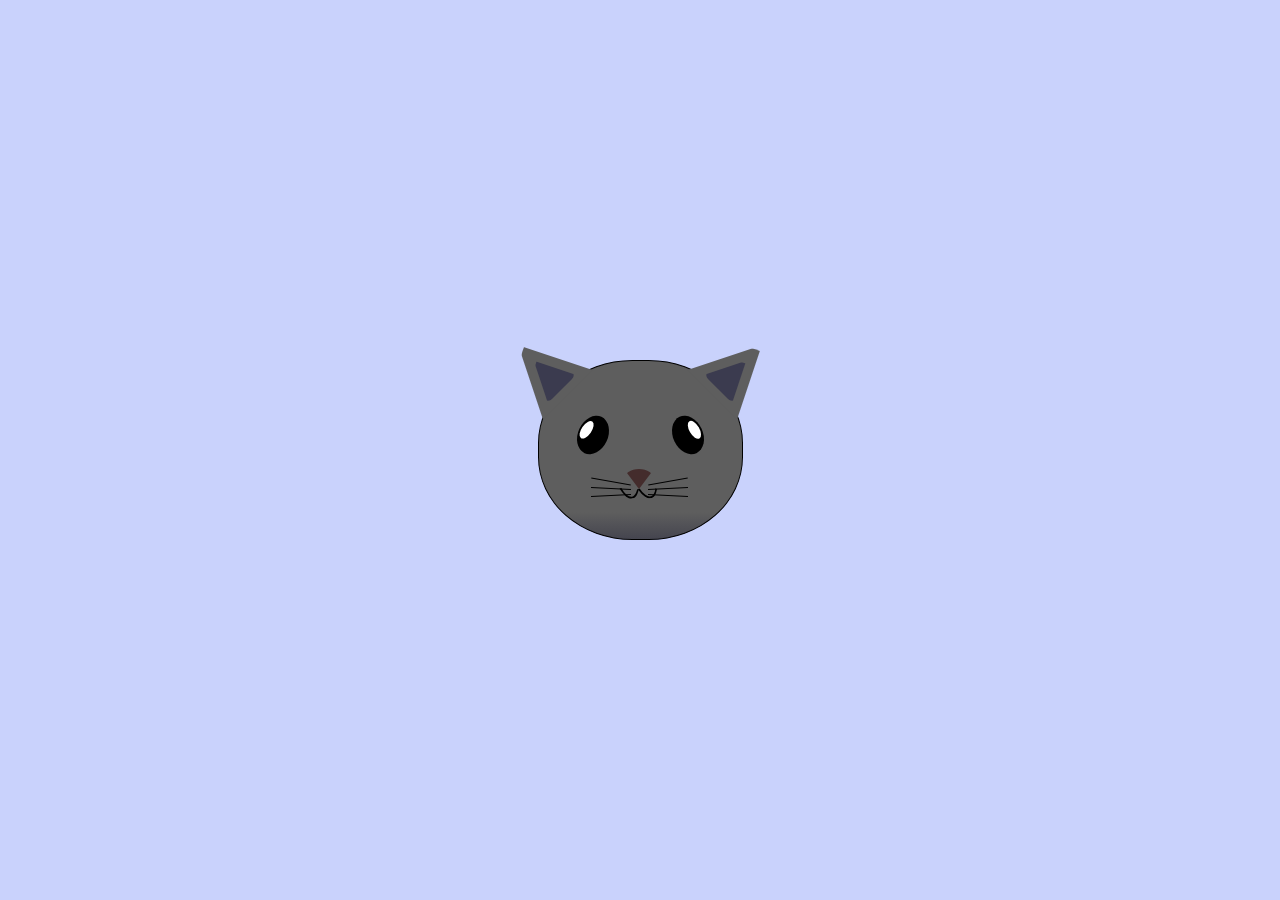
<file: cat.html>
<!DOCTYPE html>
<html lang="en">
<head>
    <meta charset="UTF-8">
    <title>fCC Cat Painting</title>
    <link rel="stylesheet" href="./cat.css">
</head>
<body>
    <main>
      <div class="cat-head">
        <div class="cat-ears">
          <div class="cat-left-ear">
            <div class="cat-left-inner-ear"></div>
          </div>
          <div class="cat-right-ear">
            <div class="cat-right-inner-ear"></div>
          </div>
        </div>

        <div class="cat-eyes">
          <div class="cat-left-eye">
            <div class="cat-left-inner-eye"></div>
          </div>
          <div class="cat-right-eye">
            <div class="cat-right-inner-eye"></div>
          </div>
        </div>
        
        <div class="cat-nose"></div>

        <div class="cat-mouth">
          <div class="cat-mouth-line-left"></div>
          <div class="cat-mouth-line-right"></div>
        </div>

        <div class="cat-whiskers">
          <div class="cat-whiskers-left">
            <div class="cat-whisker-left-top"></div>
            <div class="cat-whisker-left-middle"></div>
            <div class="cat-whisker-left-bottom"></div>
          </div>
          <div class="cat-whiskers-right">
            <div class="cat-whisker-right-top"></div>
            <div class="cat-whisker-right-middle"></div>
            <div class="cat-whisker-right-bottom"></div>
          </div>
        </div>

      </div>
    </main>
</body>
</html>
</file>
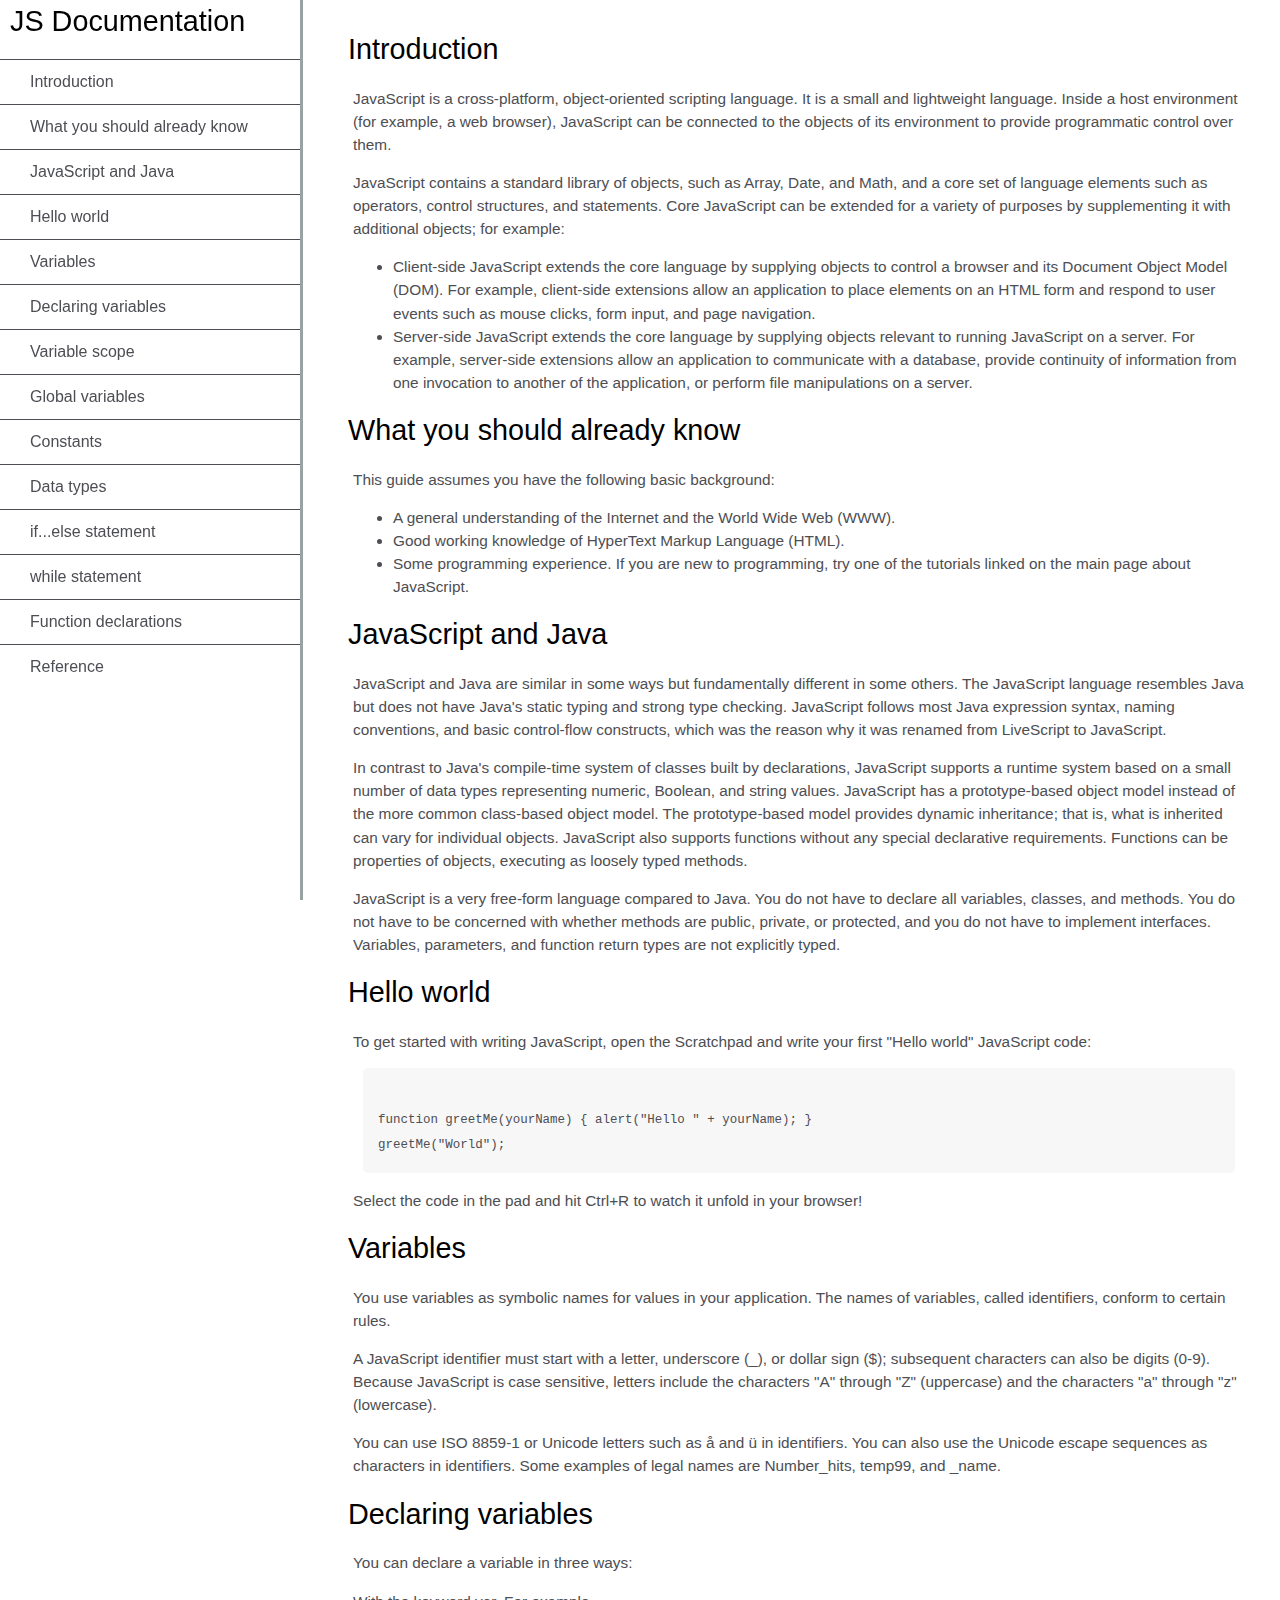
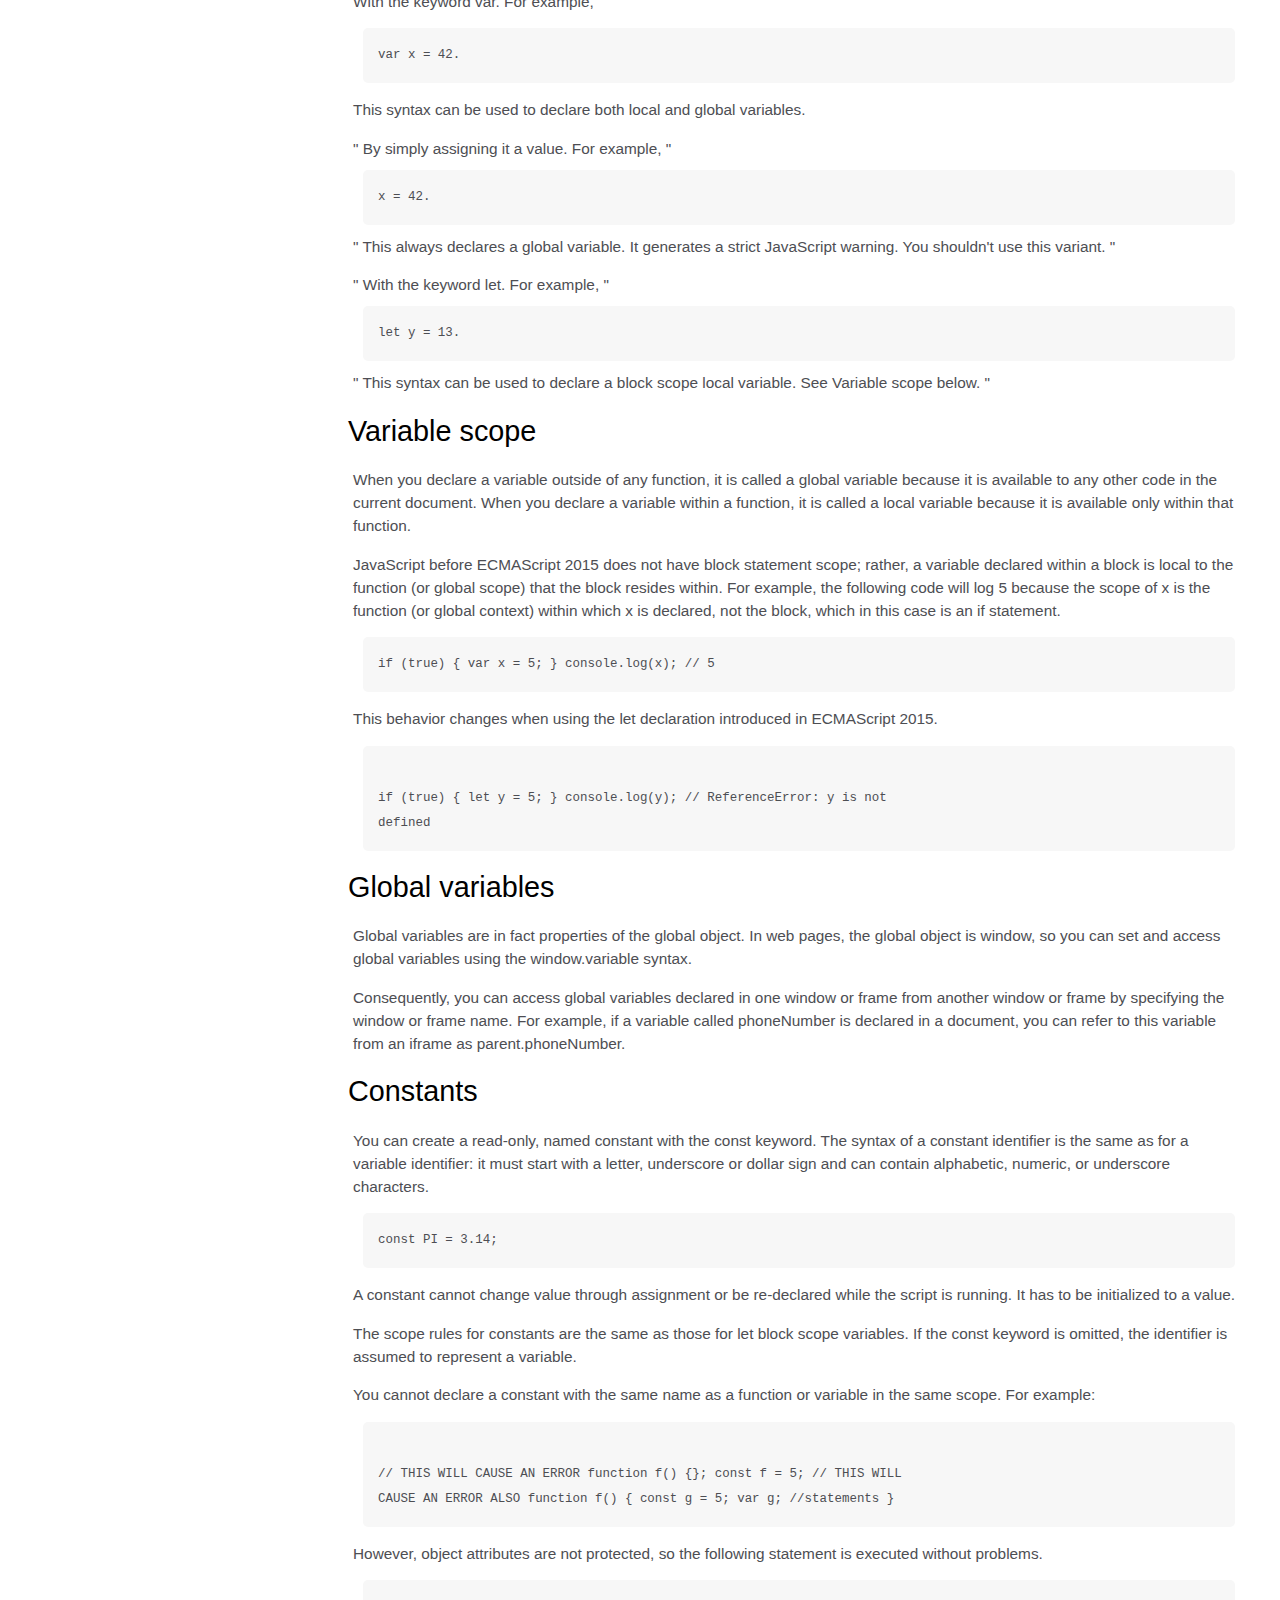
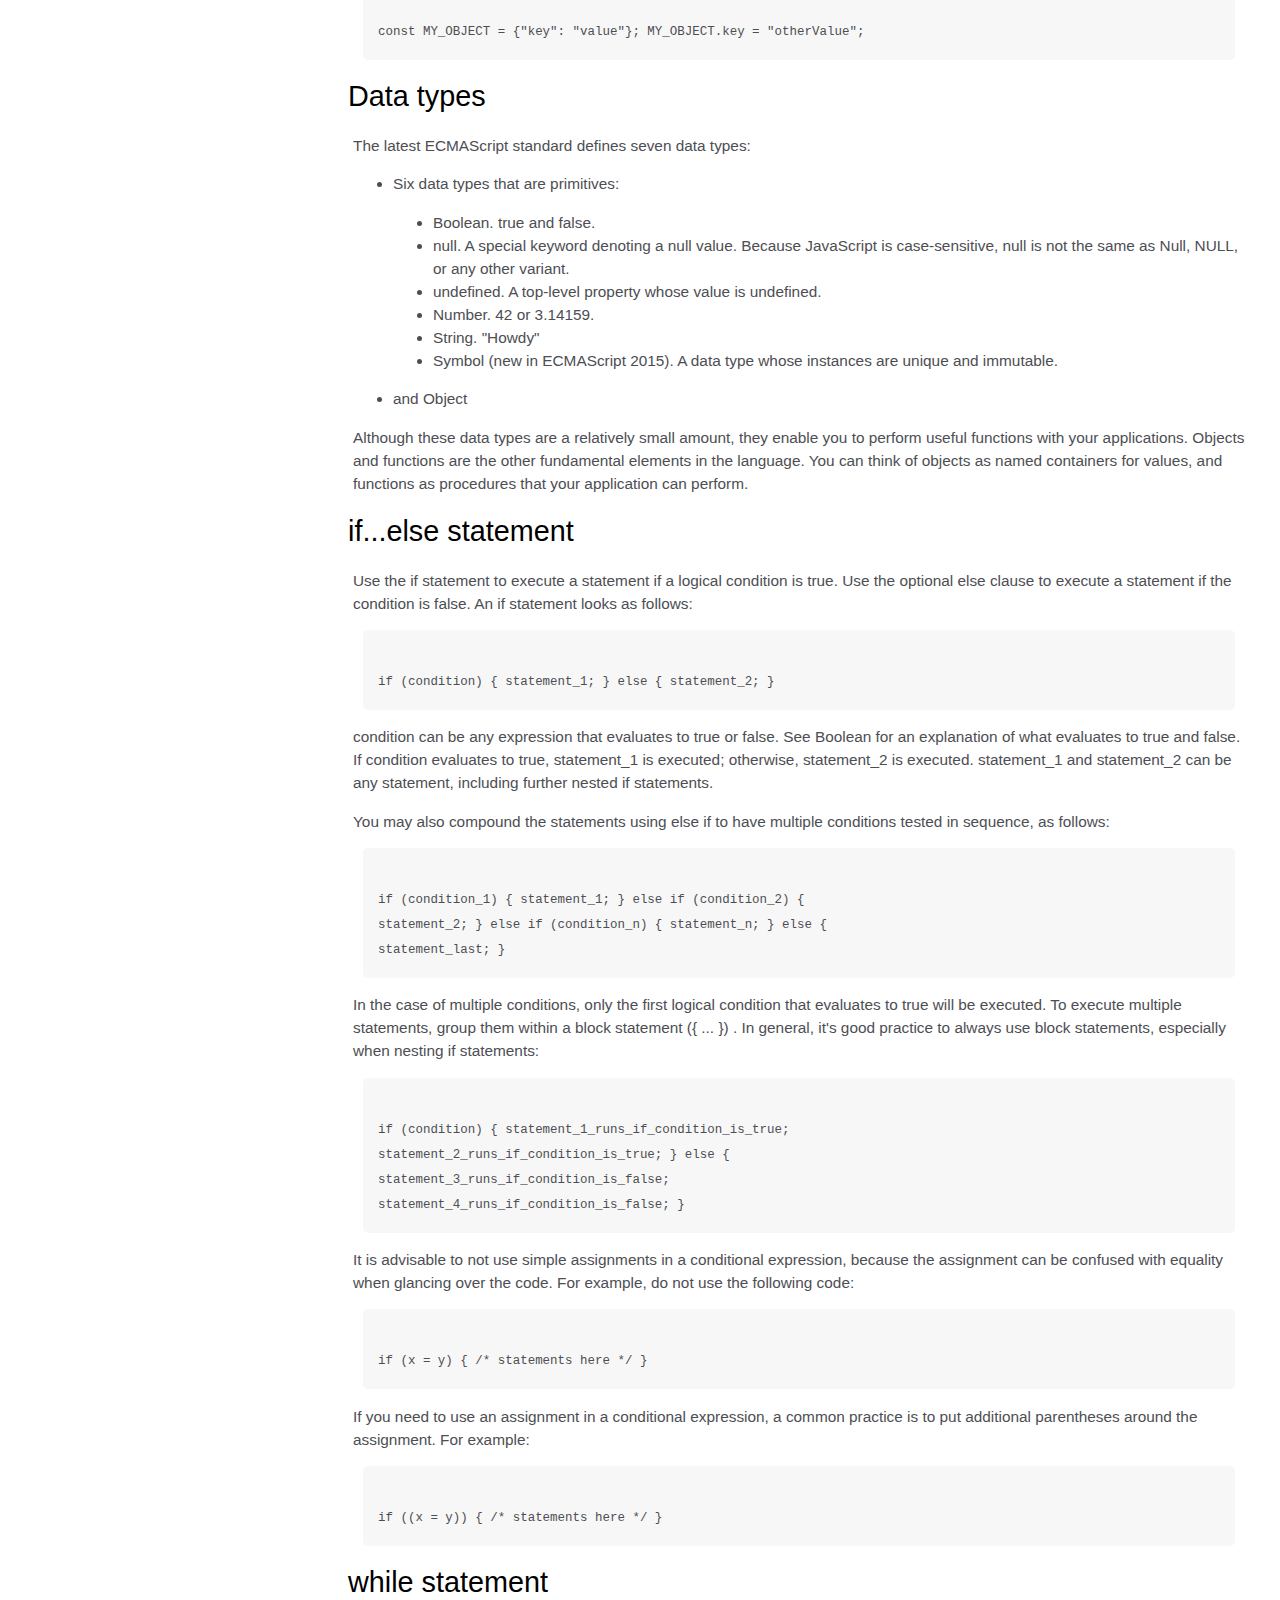
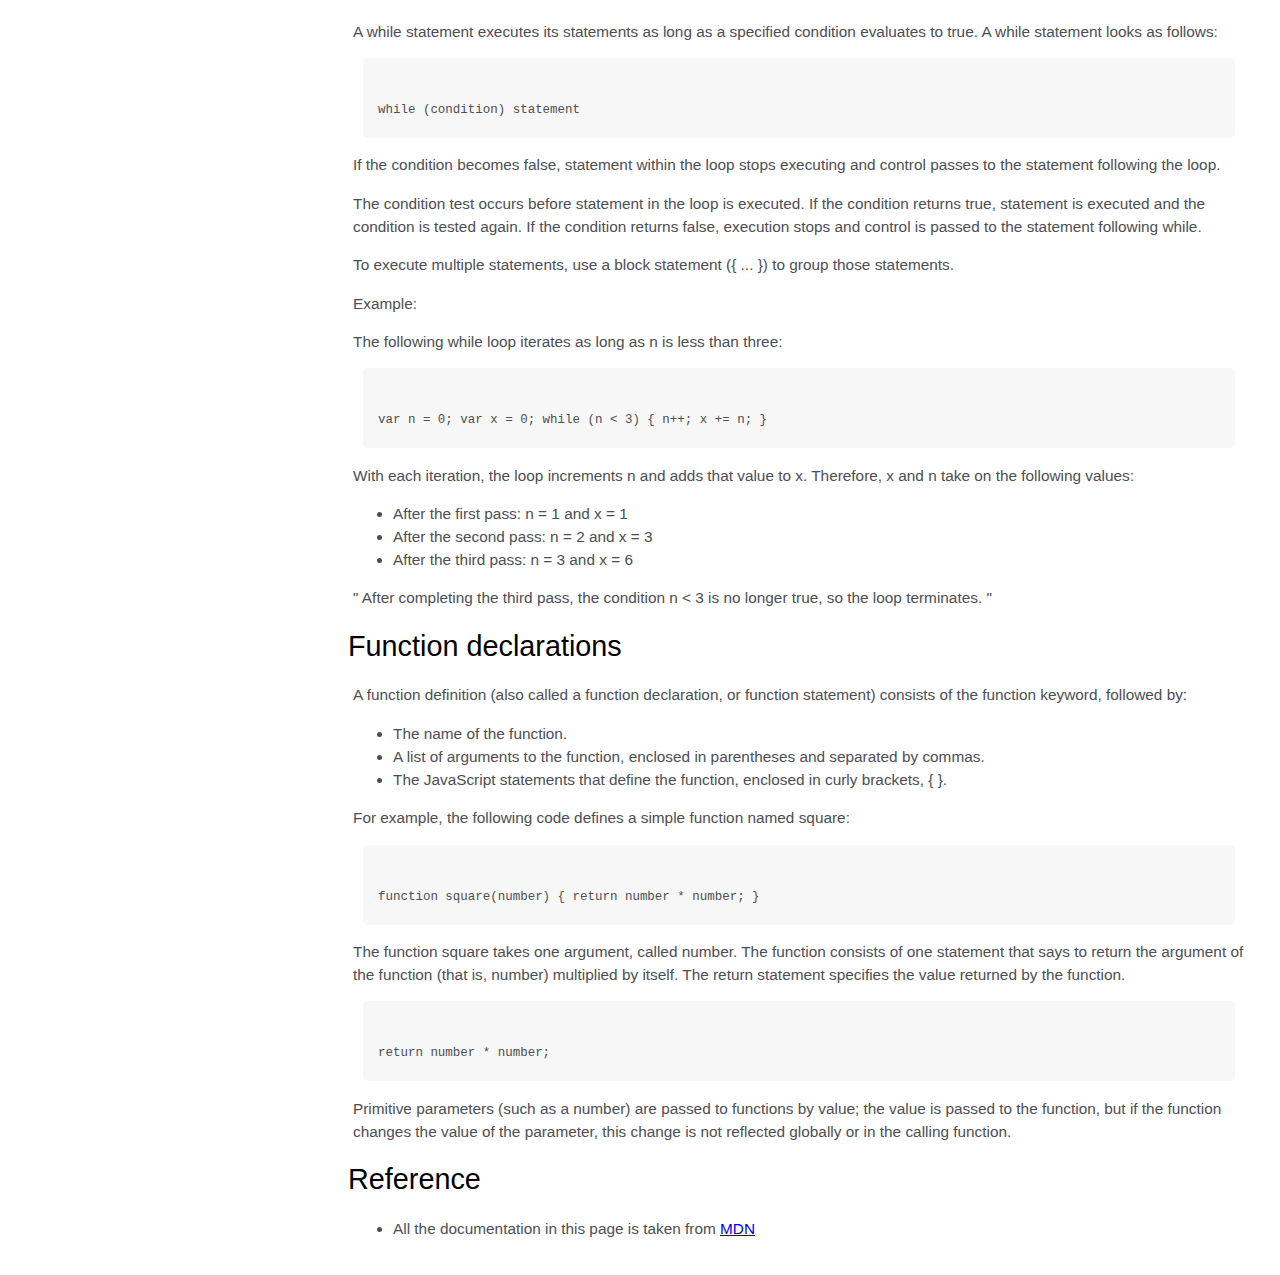
<file: document.html>
<!DOCTYPE html>
<html lang="en">
<head>
  <meta charset="UTF-8">
  <meta name="viewport" content="width=device-width, initial-scale=1.0">
  <link rel="stylesheet" href="document.css">
  <title>Technical Documentation</title>
</head>
<body>
  <nav id="navbar">
    <header>
      JS Documentation
      </header>


    </nav>
  <main id="main-doc">
    <section class="main-section" id="Introduction">
      <header>Introduction</header>
      <article>
        <p>
          JavaScript is a cross-platform, object-oriented scripting language.
          It is a small and lightweight language. Inside a host environment
          (for example, a web browser), JavaScript can be connected to the
          objects of its environment to provide programmatic control over
          them.
        </p>
        <p>
          JavaScript contains a standard library of objects, such as Array,
          Date, and Math, and a core set of language elements such as
          operators, control structures, and statements. Core JavaScript can
          be extended for a variety of purposes by supplementing it with
          additional objects; for example:
        </p>
        <ul>
          <li>
            Client-side JavaScript extends the core language by supplying
            objects to control a browser and its Document Object Model (DOM).
            For example, client-side extensions allow an application to place
            elements on an HTML form and respond to user events such as mouse
            clicks, form input, and page navigation.
          </li>
          <li>
            Server-side JavaScript extends the core language by supplying
            objects relevant to running JavaScript on a server. For example,
            server-side extensions allow an application to communicate with a
            database, provide continuity of information from one invocation to
            another of the application, or perform file manipulations on a
            server.
          </li>
        </ul>
      </article>
    </section>
    <section class="main-section" id="What you should already know">
      <header>What you should already know</header>
      <article>
        <p>This guide assumes you have the following basic background:</p>
        <ul>
          <li>
            A general understanding of the Internet and the World Wide Web
            (WWW).
          </li>
          <li>Good working knowledge of HyperText Markup Language (HTML).</li>
          <li>
            Some programming experience. If you are new to programming, try
            one of the tutorials linked on the main page about JavaScript.
          </li>
        </ul>
      </article>
    </section>
    <section class="main-section" id="JavaScript_and_Java">
      <header>JavaScript and Java</header>
      <article>
        <p>
          JavaScript and Java are similar in some ways but fundamentally
          different in some others. The JavaScript language resembles Java but
          does not have Java's static typing and strong type checking.
          JavaScript follows most Java expression syntax, naming conventions,
          and basic control-flow constructs, which was the reason why it was
          renamed from LiveScript to JavaScript.
        </p>
        <p>
          In contrast to Java's compile-time system of classes built by
          declarations, JavaScript supports a runtime system based on a small
          number of data types representing numeric, Boolean, and string
          values. JavaScript has a prototype-based object model instead of the
          more common class-based object model. The prototype-based model
          provides dynamic inheritance; that is, what is inherited can vary
          for individual objects. JavaScript also supports functions without
          any special declarative requirements. Functions can be properties of
          objects, executing as loosely typed methods.
        </p>
        <p>
          JavaScript is a very free-form language compared to Java. You do not
          have to declare all variables, classes, and methods. You do not have
          to be concerned with whether methods are public, private, or
          protected, and you do not have to implement interfaces. Variables,
          parameters, and function return types are not explicitly typed.
        </p>
      </article>
    </section>
    <section class="main-section" id="Hello_world">
      <header>Hello world</header>
      <article>
        <p>To get started with writing JavaScript, open the Scratchpad and write
          your first "Hello world" JavaScript code:</p>
        <code>
          function greetMe(yourName) { alert("Hello " + yourName); }
          greetMe("World");
        </code>
        <p>Select the code in the pad and hit Ctrl+R to watch it unfold in your
          browser! </p>
      </article>
    </section>
    <section class="main-section" id="Variables">
      <header>Variables</header>
      <article>
        <p>
          You use variables as symbolic names for values in your application.
          The names of variables, called identifiers, conform to certain rules.
        </p>
        <p>
          A JavaScript identifier must start with a letter, underscore (_), or
          dollar sign ($); subsequent characters can also be digits (0-9).
          Because JavaScript is case sensitive, letters include the characters
          "A" through "Z" (uppercase) and the characters "a" through "z"
          (lowercase).
        </p>
        <p>
          You can use ISO 8859-1 or Unicode letters such as å and ü in
          identifiers. You can also use the Unicode escape sequences as
          characters in identifiers. Some examples of legal names are
          Number_hits, temp99, and _name.
        </p>
      </article>
    </section>
    <section class="main-section" id="Declaring_variables">
      <header>Declaring variables</header>
      <article>
        <p>You can declare a variable in three ways:</p>
        <p>
          <p>With the keyword var. For example, </p>
          <code>var x = 42. </code>
          <p>This syntax can be used to declare both local and global variables.
          </p>
        </p>
        <p>
          " By simply assigning it a value. For example, "
          <code> x = 42. </code>
          " This always declares a global variable. It generates a strict
          JavaScript warning. You shouldn't use this variant. "
        </p>
        <p>
          " With the keyword let. For example, "
          <code> let y = 13. </code>
          " This syntax can be used to declare a block scope local variable. See
          Variable scope below. "
        </p>
      </article>
    </section>
    <section class="main-section" id="Variable_scope">
      <header>Variable scope</header>
      <article>
        <p>
          When you declare a variable outside of any function, it is called a
          global variable because it is available to any other code in the
          current document. When you declare a variable within a function, it is
          called a local variable because it is available only within that
          function.
        </p>
        <p>
          JavaScript before ECMAScript 2015 does not have block statement scope;
          rather, a variable declared within a block is local to the function
          (or global scope) that the block resides within. For example, the
          following code will log 5 because the scope of x is the function (or
          global context) within which x is declared, not the block, which in
          this case is an if statement.
        </p>
        <code> if (true) { var x = 5; } console.log(x); // 5 </code>
        <p>
          This behavior changes when using the let declaration introduced in
          ECMAScript 2015.
        </p>
        <code>
          if (true) { let y = 5; } console.log(y); // ReferenceError: y is not
          defined
        </code>
      </article>
    </section>
    <section class="main-section" id="Global_variables">
      <header>Global variables</header>
      <article>
        <p>
          Global variables are in fact properties of the global object. In web
          pages, the global object is window, so you can set and access global
          variables using the window.variable syntax.
        </p>
        <p>
          Consequently, you can access global variables declared in one window
          or frame from another window or frame by specifying the window or
          frame name. For example, if a variable called phoneNumber is declared
          in a document, you can refer to this variable from an iframe as
          parent.phoneNumber.
        </p>
      </article>
    </section>
    <section class="main-section" id="Constants">
      <header>Constants</header>
      <article>
        <p>
          You can create a read-only, named constant with the const keyword. The
          syntax of a constant identifier is the same as for a variable
          identifier: it must start with a letter, underscore or dollar sign and
          can contain alphabetic, numeric, or underscore characters.
        </p>
        <code> const PI = 3.14; </code>
        <p>
          A constant cannot change value through assignment or be re-declared
          while the script is running. It has to be initialized to a value.
        </p>
        <p>
          The scope rules for constants are the same as those for let block
          scope variables. If the const keyword is omitted, the identifier is
          assumed to represent a variable.
        </p>
        <p>
          You cannot declare a constant with the same name as a function or
          variable in the same scope. For example:
        </p>
        <code>
          // THIS WILL CAUSE AN ERROR function f() {}; const f = 5; // THIS WILL
          CAUSE AN ERROR ALSO function f() { const g = 5; var g; //statements }
        </code>
        <p>
          However, object attributes are not protected, so the following
          statement is executed without problems.
        </p>
        <code>
          const MY_OBJECT = {"key": "value"}; MY_OBJECT.key = "otherValue";
        </code>
      </article>
    </section>
    <section class="main-section" id="Data_types">
      <header>Data types</header>
      <article>
        <p>The latest ECMAScript standard defines seven data types:</p>
        <ul>
          <li><p>Six data types that are primitives:</p>
            <ul>
              <li>Boolean. true and false.</li>
              <li>null. A special keyword denoting a null value. Because JavaScript is case-sensitive, null is not the same as Null, NULL, or any other variant.</li>
              <li>undefined. A top-level property whose value is undefined.</li>
              <li>Number. 42 or 3.14159.</li>
              <li>String. "Howdy"</li>
              <li>Symbol (new in ECMAScript 2015). A data type whose instances are unique and immutable.</li>
            </ul>
          </li>
          <li>and Object</li>
        </ul>
        <p>Although these data types are a relatively small amount, they enable you to perform useful functions with your applications. Objects and functions are the other fundamental elements in the language. You can think of objects as named containers for values, and functions as procedures that your application can perform.</p>
      </article>
    </section>
    <section class="main-section" id="if...else_statement">
      <header>if...else statement</header>
      <article>
        <p> Use the if statement to execute a statement if a logical condition is true. Use the optional else clause to execute a statement if the condition is false. An if statement looks as follows:</p>
        <code>
          if (condition) { statement_1; } else { statement_2; }
        </code>
        <p>condition can be any expression that evaluates to true or false. See Boolean for an explanation of what evaluates to true and false. If condition evaluates to true, statement_1 is executed; otherwise, statement_2 is executed. statement_1 and statement_2 can be any statement, including further nested if statements.</p>
        <p>You may also compound the statements using else if to have multiple conditions tested in sequence, as follows:</p>
        <code>
          if (condition_1) { statement_1; } else if (condition_2) {
            statement_2; } else if (condition_n) { statement_n; } else {
              statement_last; }
        </code>
        <p>In the case of multiple conditions, only the first logical condition that evaluates to true will be executed. To execute multiple statements, group them within a block statement ({ ... }) . In general, it's good practice to always use block statements, especially when nesting if statements:</p>
        <code>
          if (condition) { statement_1_runs_if_condition_is_true;
            statement_2_runs_if_condition_is_true; } else {
              statement_3_runs_if_condition_is_false;
              statement_4_runs_if_condition_is_false; }
        </code>
        <p>It is advisable to not use simple assignments in a conditional expression, because the assignment can be confused with equality when glancing over the code. For example, do not use the following code:</p>
        <code>
          if (x = y) { /* statements here */ }
        </code>
        <p>
          If you need to use an assignment in a conditional expression, a common practice is to put additional parentheses around the assignment. For example:
        </p>
        <code>
          if ((x = y)) { /* statements here */ }
        </code>
      </article>
    </section>
    <section class="main-section" id="while_statement">
      <header>while statement</header>
      <article>
        <p>A while statement executes its statements as long as a specified condition evaluates to true. A while statement looks as follows:</p>
        <code>
          while (condition) statement
        </code>
        <p>
          If the condition becomes false, statement within the loop stops executing and control passes to the statement following the loop.
        </p>
        <p>The condition test occurs before statement in the loop is executed. If the condition returns true, statement is executed and the condition is tested again. If the condition returns false, execution stops and control is passed to the statement following while.
        </p>
        <p>To execute multiple statements, use a block statement ({ ... }) to group those statements.</p>
        <p>Example:</p>
        <p>The following while loop iterates as long as n is less than three:</p>
        <code>
          var n = 0; var x = 0; while (n < 3) { n++; x += n; }
        </code>
        <p>With each iteration, the loop increments n and adds that value to x. Therefore, x and n take on the following values:</p>
        <ul>
          <li>After the first pass: n = 1 and x = 1</li>
          <li>After the second pass: n = 2 and x = 3</li>
          <li>After the third pass: n = 3 and x = 6</li>
        </ul>
        <p>
          " After completing the third pass, the condition n < 3 is no longer true, so the loop terminates. "
        </p>
      </article>
    </section>
    <section class="main-section" id="Function_declarations">
      <header>Function declarations</header>
      <article>
        <p>A function definition (also called a function declaration, or function statement) consists of the function keyword, followed by:</p>
        <ul>
          <li>The name of the function.
          </li>
          <li>A list of arguments to the function, enclosed in parentheses and separated by commas.</li>
          <li>The JavaScript statements that define the function, enclosed in curly brackets, { }.</li>
        </ul>
        <p>For example, the following code defines a simple function named square:</p>
        <code>
          function square(number) { return number * number; }
        </code>
        <p>The function square takes one argument, called number. The function consists of one statement that says to return the argument of the function (that is, number) multiplied by itself. The return statement specifies the value returned by the function.</p>
        <code>
          return number * number;
        </code>
        <p>Primitive parameters (such as a number) are passed to functions by value; the value is passed to the function, but if the function changes the value of the parameter, this change is not reflected globally or in the calling function.</p>
      </article>
    </section>
    <section class="main-section" id="Reference">
      <header>Reference</header>
      <article>
        <ul>
          <li>All the documentation in this page is taken from <a href="https://developer.mozilla.org/en-US/docs/Web/JavaScript/Guide" target="_blank"> MDN</a></li>
        </ul>
      </article>
    </section>
  </main>
    <script>
    // JavaScript code to generate navigation links with dynamic IDs
    const mainSections = document.querySelectorAll('.main-section');
    const navBar = document.getElementById('navbar');
    const navList = document.createElement('ul');
    
    mainSections.forEach((section) => {
      const sectionText = section.querySelector('header').textContent;
      const sectionId = sectionText.trim().replace(/ /g, '_');
      section.id = sectionId;

      const navLink = document.createElement('li');
      navLink.innerHTML = `<a class="nav-link" href="#${sectionId}">${sectionText}</a>`;
      navList.appendChild(navLink);
    });

    navBar.appendChild(navList);
  </script>
</body>
</html>
</file>
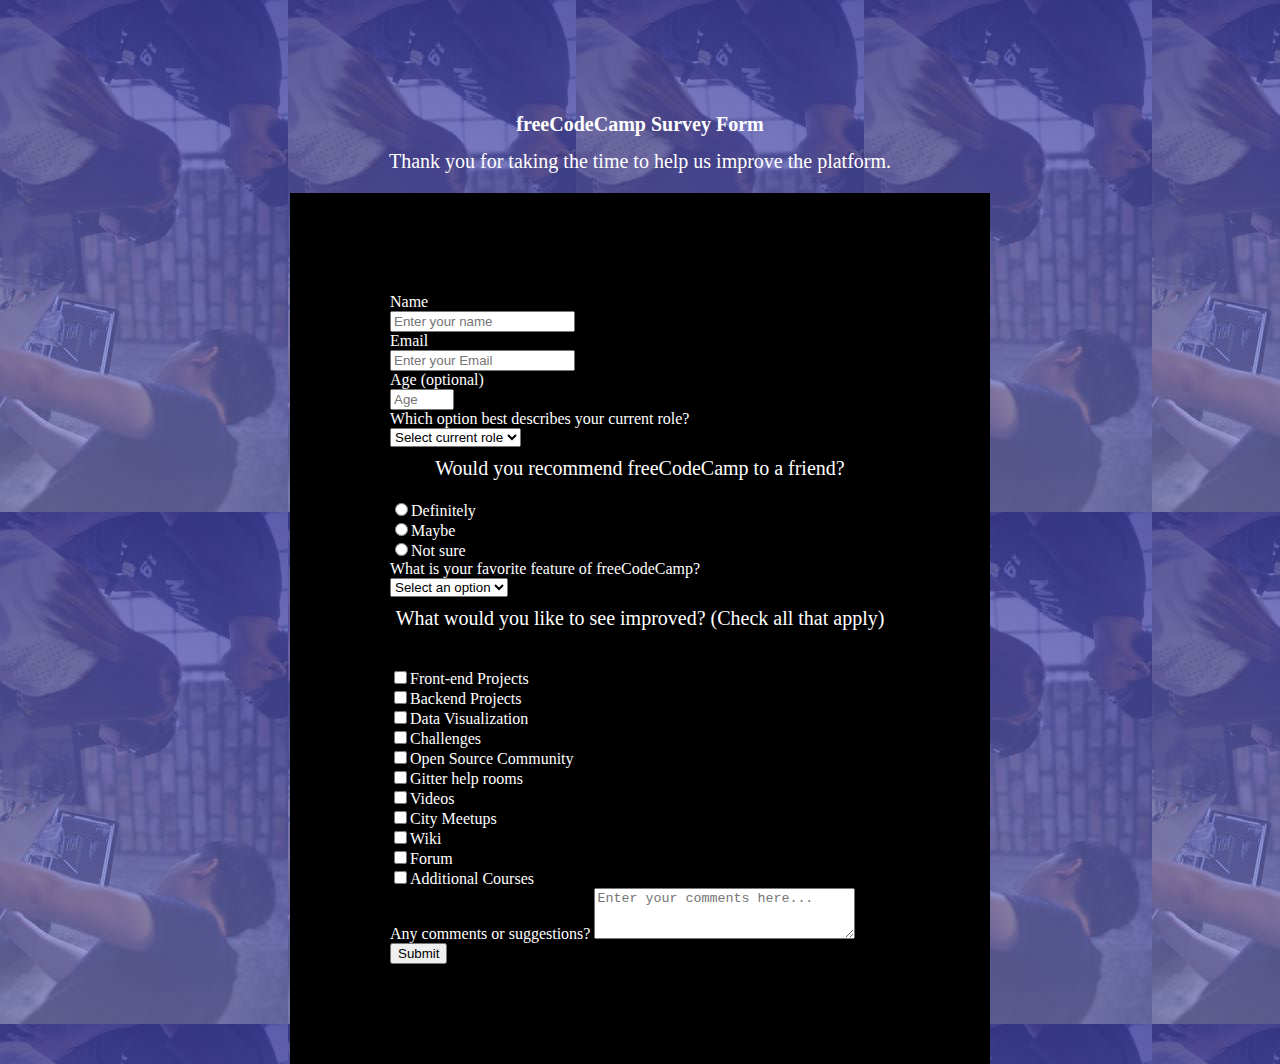
<file: index1.html>
<!DOCTYPE html>
<html>
<head>
  <meta charset="utf-8">
  <title>freeCodeCamp Survey Form</title>
  <link rel="stylesheet" href="styles1.css">
</head>
<body>
  <h1 id="title">freeCodeCamp Survey Form</h1>
  <p id="description">Thank you for taking the time to help us improve the platform.</p>
  <div class="survey">
  <form>
    
    <label id="name-label"for="name">Name</label><br>
    <input id="name" name="name" type="text" placeholder="Enter your name" required><br>
    <label id="email-label"for="email">Email</label><br>
    <input id="email" name="email" type="email" placeholder="Enter your Email" required><br>
    <label  id="number-label"
    for="age">Age (optional)</label><br>
    <input id="number" name="age" type="number" min="10" max="120" class="age" placeholder="Age"><br>
    <label for="role">Which option best describes your current role?</label><br>
    <select id="role" name="role">
      <option value="">Select current role</option>
      <option value="Student">Student</option>
      <option value="Full Time Job">Full Time Job</option>
      <option value="Full Time Learner">Full Time Learner</option>
      <option value="Prefer not to say">Prefer not to say</option>
      <option value="other">Other</option>
    </select>
    

    <p id="recommend">Would you recommend freeCodeCamp to a friend?</p>
    <label for="Definitely"><input type="radio" id="Definitely" class="inline" name="recommendation" value="Definitely">Definitely</label><br>
    <label for="Maybe"><input type="radio" id="Maybe" class="inline" name="recommendation" value="Maybe">Maybe</label><br>
    <label for="Not sure"><input type="radio" id="Not sure" class="inline" name="recommendation" value="Not sure">Not sure</label><br>
    <label for="feature">What is your favorite feature of freeCodeCamp?</label><br>
    <select id="dropdown" name="feature">
      <option value="">Select an option</option>
      <option value="Challenges">Challenges</option>
      <option value="Projects">Projects</option>
      <option value="Community">Community</option>
      <option value="Open Source">Open Source</option>
    </select>
   
    <p>What would you like to see improved? (Check all that apply)</p><br>
    <label for="front-end"><input type="checkbox" id="front-end" name="front-end" class="inline" value="yes">Front-end Projects</label><br>
    <label for="back-end"><input type="checkbox" id="back-end" name="back-end" class="inline" value="yes">Backend Projects</label><br>
    <label for="Data-visualization"><input type="checkbox" id="Data-visualization" name="Data-visualization" class="inline" value="yes">Data Visualization</label><br>
    <label for="Challenges"><input type="checkbox" id="Challenges" name="Challenges" class="inline" value="yes">Challenges</label><br>
    <label for="Open-Source-Community"><input type="checkbox" id="Open-Source-Community" name="Open-Source-Community" class="inline" value="yes">Open Source Community</label><br>
    <label for="Gitter-help-rooms"><input type="checkbox" id="Gitter-help-rooms" name="Gitter-help-rooms" class="inline" value="yes">Gitter help rooms</label><br>
    <label for="Videos"><input type="checkbox" id="Videos" name="Videos" class="inline" value="yes">Videos</label><br>
    <label for="City-Meetups"><input type="checkbox" id="City-Meetups" name="City-Meetups" class="inline" value="yes">City Meetups</label><br>
    <label for="Wiki"><input type="checkbox" id="Wiki" name="Wiki" class="inline" value="yes">Wiki</label><br>
    <label for="Forum"><input type="checkbox" id="Forum" name="Forum" class="inline" value="yes">Forum</label><br>
    <label for="Additional-Courses"><input type="checkbox" id="Additional-Courses" name="Additional-Courses" class="inline" value="yes">Additional Courses</label><br>
    <label for="bio">Any comments or suggestions?</label>
    <textarea id="bio" name="bio" rows="3" cols="30" placeholder="Enter your comments here..."></textarea>
    
    <input type="submit" id="submit" value="Submit">
  </form>
  </div>
</body>
</html>
</file>
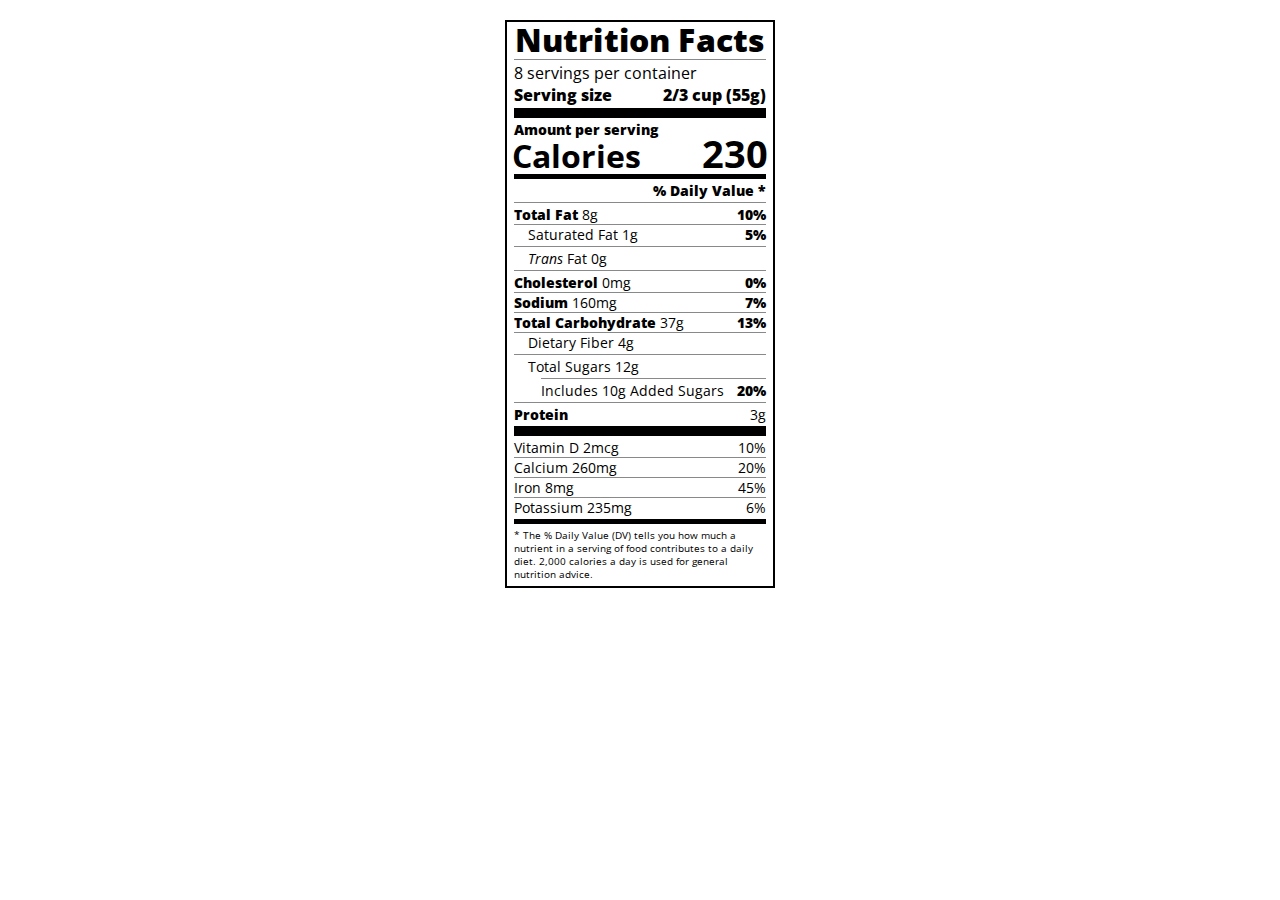
<file: Nutrion.html>
<!DOCTYPE html>
<html lang="en">
  <head>
    <meta charset="UTF-8" />
    <title>Nutrition Label</title>
    <link
      href="https://fonts.googleapis.com/css?family=Open+Sans:400,700,800"
      rel="stylesheet"
    />
    <link href="./nutrions.css" rel="stylesheet" />
  </head>

  <body>
    <div class="label">
      <header>
        <h1 class="bold">Nutrition Facts</h1>
        <div class="divider"></div>
        <p>8 servings per container</p>
        <p class="bold">Serving size <span>2/3 cup (55g)</span></p>
      </header>
      <div class="divider large"></div>
      <div class="calories-info">
        <div class="left-container">
          <h2 class="bold small-text">Amount per serving</h2>
          <p>Calories</p>
        </div>
        <span>230</span>
      </div>
      <div class="divider medium"></div>
      <div class="daily-value small-text">
        <p class="bold right no-divider">% Daily Value *</p>
        <div class="divider"></div>
        <p>
          <span><span class="bold">Total Fat</span> 8g</span>
          <span class="bold">10%</span>
        </p>
        <p class="indent no-divider">
          Saturated Fat 1g <span class="bold">5%</span>
        </p>
        <div class="divider"></div>
        <p class="indent no-divider">
          <span><i>Trans</i> Fat 0g</span>
        </p>
        <div class="divider"></div>
        <p>
          <span><span class="bold">Cholesterol</span> 0mg</span>
          <span class="bold">0%</span>
        </p>
        <p>
          <span><span class="bold">Sodium</span> 160mg</span>
          <span class="bold">7%</span>
        </p>
        <p>
          <span><span class="bold">Total Carbohydrate</span> 37g</span>
          <span class="bold">13%</span>
        </p>
        <p class="indent no-divider">Dietary Fiber 4g</p>
        <div class="divider"></div>
        <p class="indent no-divider">Total Sugars 12g</p>
        <div class="divider double-indent"></div>
        <p class="double-indent no-divider">
          Includes 10g Added Sugars <span class="bold">20%</span>
        </p>
        <div class="divider"></div>
        <p class="no-divider"><span class="bold">Protein</span> 3g</p>
        <div class="divider large"></div>
        <p>Vitamin D 2mcg <span>10%</span></p>
        <p>Calcium 260mg <span>20%</span></p>
        <p>Iron 8mg <span>45%</span></p>
        <p class="no-divider">Potassium 235mg <span>6%</span></p>
      </div>
      <div class="divider medium"></div>
      <p class="note">
        * The % Daily Value (DV) tells you how much a nutrient in a serving of
        food contributes to a daily diet. 2,000 calories a day is used for
        general nutrition advice.
      </p>
    </div>
  </body>
</html>
</file>
<file: balance.css>
span[class~="sr-only"] {
  border: 0 !important;
  clip: rect(1px, 1px, 1px, 1px) !important;
  clip-path: inset(50%) !important;
  height: 1px !important;
  width: 1px !important;
  position: absolute !important;
  overflow: hidden !important;
  white-space: nowrap !important;
  padding: 0 !important;
  margin: -1px !important;
}

html {
  box-sizing: border-box;
}

body {
  font-family: sans-serif;
  color: #0a0a23;
}

h1 {
  max-width: 37.25rem;
  margin: 0 auto;
  padding: 1.5rem 1.25rem;
}

h1 .flex {
  display: flex;
  flex-direction: column-reverse;
  gap: 1rem;
}

h1 .flex span:first-of-type {
  font-size: 0.7em;
}

h1 .flex span:last-of-type {
  font-size: 1.2em;
}

section {
  max-width: 40rem;
  margin: 0 auto;
  border: 2px solid #d0d0d5;
}

#years {
  display: flex;
  justify-content: flex-end;
  position: sticky;
  z-index: 999;
  top: 0;
  background: #0a0a23;
  color: #fff;
  padding: 0.5rem calc(1.25rem + 2px) 0.5rem 0;
  margin: 0 -2px;
}

#years span[class] {
  font-weight: bold;
  width: 4.5rem;
  text-align: right;
}

.table-wrap {
  padding: 0 0.75rem 1.5rem 0.75rem;
}

table {
  border-collapse: collapse;
  border: 0;
  width: 100%;
  position: relative;
  margin-top: 3rem;
}

table caption {
  color: #356eaf;
  font-size: 1.3em;
  font-weight: normal;
  position: absolute;
  top: -2.25rem;
  left: 0.5rem;
}

tbody td {
  width: 100vw;
  min-width: 4rem;
  max-width: 4rem;
}

tbody th {
  width: calc(100% - 12rem);
}

tr[class="total"] {
  border-bottom: 4px double #0a0a23;
  font-weight: bold;
}

tr[class="total"] th {
  text-align: left;
  padding: 0.5rem 0 0.25rem 0.5rem;
}

tr.total td {
  text-align: right;
  padding: 0 0.25rem;
}

tr.total td:nth-of-type(3) {
  padding-right: 0.5rem;
}

tr.total:hover {
  background-color: #99c9ff;
}

td.current {
  font-style: italic;
}

tr.data {
  background-image: linear-gradient(to bottom, #dfdfe2 1.845rem, white 1.845rem);
}

tr.data th {
  text-align: left;
  padding-top: 0.3rem;
  padding-left: 0.5rem;
}

tr.data th .description {
  display: block;
  font-weight: normal;
  font-style: italic;
  padding: 1rem 0 0.75rem;
  margin-right: -13.5rem;
}

tr.data td {
  vertical-align: top;
  padding: 0.3rem 0.25rem 0;
  text-align: right;
}

tr.data td:last-of-type{
  padding-right:0.5rem;
}
</file>
<file: building.css>
:root {
  --building-color1: #aa80ff;
  --building-color2: #66cc99;
  --building-color3: #cc6699;
  --building-color4: #538cc6;
  --window-color1: #bb99ff;
  --window-color2: #8cd9b3;
  --window-color3: #d98cb3;
  --window-color4: #8cb3d9;
}

* {
  box-sizing: border-box;
}

body {
  height: 100vh;
  margin: 0;
  overflow: hidden;
}

.background-buildings, .foreground-buildings {
  width: 100%;
  height: 100%;
  display: flex;
  align-items: flex-end;
  justify-content: space-evenly;
  position: absolute;
  top: 0;
}

.building-wrap {
  display: flex;
  flex-direction: column;
  align-items: center;
}

.window-wrap {
  display: flex;
  align-items: center;
  justify-content: space-evenly;
}

.sky {
  background: radial-gradient(
      closest-corner circle at 15% 15%,
      #ffcf33,
      #ffcf33 20%,
      #ffff66 21%,
      #bbeeff 100%
    );
}

/* BACKGROUND BUILDINGS - "bb" stands for "background building" */
.bb1 {
  width: 10%;
  height: 70%;
}

.bb1a {
  width: 70%;
}
  
.bb1b {
  width: 80%;
}
  
.bb1c {
  width: 90%;
}

.bb1d {
  width: 100%;
  height: 70%;
  background: linear-gradient(
      var(--building-color1) 50%,
      var(--window-color1)
    );
}

.bb1-window {
  height: 10%;
  background: linear-gradient(
      var(--building-color1),
      var(--window-color1)
    );
}

.bb2 {
  width: 10%;
  height: 50%;
}

.bb2a {
  border-bottom: 5vh solid var(--building-color2);
  border-left: 5vw solid transparent;
  border-right: 5vw solid transparent;
}

.bb2b {
  width: 100%;
  height: 100%;
  background: repeating-linear-gradient(
      var(--building-color2),
      var(--building-color2) 6%,
      var(--window-color2) 6%,
      var(--window-color2) 9%
    );
}

.bb3 {
  width: 10%;
  height: 55%;
  background: repeating-linear-gradient(
      90deg,
      var(--building-color3),
      var(--building-color3),
      var(--window-color3) 15%
    );
}

.bb4 {
  width: 11%;
  height: 58%;
}

.bb4a {
  width: 3%;
  height: 10%;
  background-color: var(--building-color4);
}

.bb4b {
  width: 80%;
  height: 5%;
  background-color: var(--building-color4);
}
  
.bb4c {
  width: 100%;
  height: 85%;
  background-color: var(--building-color4);
}

.bb4-window {
  width: 18%;
  height: 90%;
  background-color: var(--window-color4);
}

/* FOREGROUND BUILDINGS - "fb" stands for "foreground building" */
.fb1 {
  width: 10%;
  height: 60%;
}

.fb1a {
  border-bottom: 7vh solid var(--building-color4);
  border-left: 2vw solid transparent;
  border-right: 2vw solid transparent;
}

.fb1b {
  width: 60%;
  height: 10%;
  background-color: var(--building-color4);
}
  
.fb1c {
  width: 100%;
  height: 80%;
  background: repeating-linear-gradient(
      90deg,
      var(--building-color4),
      var(--building-color4) 10%,
      transparent 10%,
      transparent 15%
    ),
    repeating-linear-gradient(
      var(--building-color4),
      var(--building-color4) 10%,
      var(--window-color4) 10%,
      var(--window-color4) 90%
    );
}

.fb2 {
  width: 10%;
  height: 40%;
}

.fb2a {
  width: 100%;
  border-bottom: 10vh solid var(--building-color3);
  border-left: 1vw solid transparent;
  border-right: 1vw solid transparent;
}

.fb2b {
  width: 100%;
  height: 75%;
  background-color: var(--building-color3);
}

.fb2-window {
  width: 22%;
  height: 100%;
  background-color: var(--window-color3);
}

.fb3 {
  width: 10%;
  height: 35%;
}
  
.fb3a {
  width: 80%;
  height: 15%;
  background-color: var(--building-color1);
}
  
.fb3b {
  width: 100%;
  height: 35%;
  background-color: var(--building-color1);
}

.fb3-window {
  width: 25%;
  height: 80%;
  background-color: var(--window-color1);
}

.fb4 {
  width: 8%;
  height: 45%;
  position: relative;
  left: 10%;
}

.fb4a {
  border-top: 5vh solid transparent;
  border-left: 8vw solid var(--building-color1);
}

.fb4b {
  width: 100%;
  height: 89%;
  background-color: var(--building-color1);
  display: flex;
  flex-wrap: wrap;
}

.fb4-window {
  width: 30%;
  height: 10%;
  border-radius: 50%;
  background-color: var(--window-color1);
  margin: 10%;
}

.fb5 {
  width: 10%;
  height: 33%;
  position: relative;
  right: 10%;
  background: repeating-linear-gradient(
      var(--building-color2),
      var(--building-color2) 5%,
      transparent 5%,
      transparent 10%
    ),
    repeating-linear-gradient(
      90deg,
      var(--building-color2),
      var(--building-color2) 12%,
      var(--window-color2) 12%,
      var(--window-color2) 44%
    );
}

.fb6 {
  width: 9%;
  height: 38%;
  background: repeating-linear-gradient(
      90deg,
      var(--building-color3),
      var(--building-color3) 10%,
      transparent 10%,
      transparent 30%
    ),
    repeating-linear-gradient(
      var(--building-color3),
      var(--building-color3) 10%,
      var(--window-color3) 10%,
      var(--window-color3) 30%
    );
}

@media (max-width: 1000px) {
  :root {
    --building-color1: #000;
    --building-color2: #000;
    --building-color3: #000;
    --building-color4: #000;
    --window-color1: #777;
  --window-color2: #777;
  --window-color3: #777;
  --window-color4: #777;
  
  }
  .sky {
    background: radial-gradient(
        closest-corner circle at 15% 15%,
        #ccc,
        #ccc 20%,
        #445 21%,
        #223 100%
      );
  }
}
</file>
<file: cat.css>
* {
    box-sizing: border-box;
  }
  
  body {
    background-color: #c9d2fc;
  }
  
  .cat-head {
    position: absolute;
    right: 0;
    left: 0;
    top: 0;
    bottom: 0;
    margin: auto;
    background: linear-gradient(#5e5e5e 85%, #45454f 100%);
    width: 205px;
    height: 180px;
    border: 1px solid #000;
    border-radius: 46%;
  }
  
  .cat-left-ear {
    position: absolute;
    top: -26px;
    left: -31px;
    z-index: 1;
    border-top-left-radius: 90px;
    border-top-right-radius: 10px;
    transform: rotate(-45deg);
    border-left: 35px solid transparent;
    border-right: 35px solid transparent;
    border-bottom: 70px solid #5e5e5e;
  }
  
  .cat-right-ear {
    position: absolute;
    top: -26px;
    left: 163px;
    z-index: 1;
    transform: rotate(45deg);
    border-top-left-radius: 90px;
    border-top-right-radius: 10px;
    border-left: 35px solid transparent;
    border-right: 35px solid transparent;
    border-bottom: 70px solid #5e5e5e;
  }
  
  .cat-left-inner-ear {
    position: absolute;
    top: 22px;
    left: -20px;
    border-top-left-radius: 90px;
    border-top-right-radius: 10px;
    border-bottom-right-radius: 40%;
    border-bottom-left-radius: 40%;
    border-left: 20px solid transparent;
    border-right: 20px solid transparent;
    border-bottom: 40px solid #3b3b4f;
  }
  
  .cat-right-inner-ear {
    position: absolute;
    top: 22px;
    left: -20px;
    border-top-left-radius: 90px;
    border-top-right-radius: 10px;
    border-bottom-right-radius: 40%;
    border-bottom-left-radius: 40%;
    border-left: 20px solid transparent;
    border-right: 20px solid transparent;
    border-bottom: 40px solid #3b3b4f;
  }
  
  .cat-left-eye {
    position: absolute;
    top: 54px;
    left: 39px;
    border-radius: 60%;
    transform: rotate(25deg);
    width: 30px;
    height: 40px;
    background-color: #000;
  }
  
  .cat-right-eye {
    position: absolute;
    top: 54px;
    left: 134px;
    border-radius: 60%;
    transform: rotate(-25deg);
    width: 30px;
    height: 40px;
    background-color: #000;
  }
  
  .cat-left-inner-eye {
    position: absolute;
    top: 8px;
    left: 2px;
    width: 10px;
    height: 20px;
    transform: rotate(10deg);
    background-color: #fff;
    border-radius: 60%;
  }
  
  .cat-right-inner-eye {
    position: absolute;
    top: 8px;
    left: 18px;
    transform: rotate(-5deg);
    width: 10px;
    height: 20px;
    background-color: #fff;
    border-radius: 60%;
  }
  
  .cat-nose {
    position: absolute;
    top: 108px;
    left: 85px;
    border-top-left-radius: 50%;
    border-bottom-right-radius: 50%;
    border-bottom-left-radius: 50%;
    transform: rotate(180deg);
    border-left: 15px solid transparent;
    border-right: 15px solid transparent;
    border-bottom: 20px solid #442c2c;
  }
  
  .cat-mouth div {
    width: 30px;
    height: 50px;
    border: 2px solid #000;
    border-radius: 190%/190px 150px 0 0;
    border-color: black transparent transparent transparent;
  }
  
  .cat-mouth-line-left {
    position: absolute;
    top: 88px;
    left: 74px;
    transform: rotate(170deg);
  }
  
  .cat-mouth-line-right {
    position: absolute;
    top: 88px;
    left: 91px;
    transform: rotate(165deg);
  }
  
  .cat-whiskers-left div {
    width: 40px;
    height: 1px;
    background-color: #000;
  }
  
  .cat-whiskers-right div {
    width: 40px;
    height: 1px;
    background-color: #000;
  }
  
  .cat-whisker-left-top {
    position: absolute;
    top: 120px;
    left: 52px;
    transform: rotate(10deg);
  }
  
  .cat-whisker-left-middle {
    position: absolute;
    top: 127px;
    left: 52px;
    transform: rotate(3deg);
  }
  
  .cat-whisker-left-bottom {
    position: absolute;
    top: 134px;
    left: 52px;
    transform: rotate(-3deg);
  }
  
  .cat-whisker-right-top {
    position: absolute;
    top: 120px;
    left: 109px;
    transform: rotate(-10deg);
  }
  
  .cat-whisker-right-middle {
    position: absolute;
    top: 127px;
    left: 109px;
    transform: rotate(-3deg);
  }
  
  .cat-whisker-right-bottom {
    position: absolute;
    top: 134px;
    left: 109px;
    transform: rotate(3deg);
  }
</file>
<file: document.css>
/* Define your default styles here */

/* Media query for screens with a maximum width of 768px */
@media (max-width: 768px) {
  /* Add responsive styles here */
  body {
    font-size: 16px; /* Adjust font size for smaller screens */
  }
  .main-section {
    padding: 10px; /* Adjust section padding for smaller screens */
  }
  /* Add more responsive styles as needed */
}
section {
  display: block;
}
header {
    display: block;
}
header {
    color: black;
    margin: 10px;
    text-align:left;
    font-size: 1.8em;
    font-weight: thin;
    margin-top: 0;
}
code {
  display: block;
  text-align: left;
  white-space: pre-line;
  position: relative;
  word-break: normal;
  word-wrap: normal;
  line-height: 2;
  background-color: #f7f7f7;
  padding: 15px;
  margin: 10px;
  border-radius: 5px;
}
section article {
  color: #4d4e53;
  margin: 15px;
  font-size: 0.96em;
}
code {
  font-family: monospace;
}
html,
body {
  min-width: 290px;
  color: #4d4e53;
  background-color: #ffffff;
  font-family: "Open Sans", Arial, sans-serif;
  line-height: 1.5;
}
#navbar {
  position: fixed;
  min-width: 290px;
  top: 0px;
  left: 0px;
  width: 300px;
  height: 100%;
  border-right: solid;
  border-color: rgba(0, 22, 22, 0.4);
}

user agent stylesheet nav {
  display: block;
}
ul {
  display: block;
  list-style-type: disc;
  margin-block-start: 1em;
  margin-block-end: 1em;
  margin-inline-start: 0px;
  margin-inline-end: 0px;
  padding-inline-start: 40px;
}
#navbar ul {
  height: 88%;
  padding: 0;
  overflow-y: auto;
  overflow-x: hidden;
}
head {
  display: none;
}
body {
  display: block;
  margin: 8px;
}
element.style {
}
#navbar li {
  color: #4d4e53;
  border-top: 1px solid;
  list-style: none;
  position: relative;
  width: 100%;
}

user agent stylesheet li {
  display: list-item;
  text-align: -webkit-match-parent;
}
user agent stylesheet ul {
  list-style-type: disc;
}
#main-doc {
  position: absolute;
  margin-left: 310px;
  padding: 20px;
  margin-bottom: 110px;
}

user agent stylesheet article {
  display: block;
}
#navbar a {
  display: block;
  padding: 10px 30px;
  color: #4d4e53;
  text-decoration: none;
  cursor: pointer;
}

user agent stylesheet a:-webkit-any-link {
  color: -webkit-link;
  cursor: pointer;
  text-decoration: underline;
}
</file>
<file: styles1.css>
h1 {
  text-align: center;
  font-size: 20px;
  padding-top: 100px;
}
p {
  text-align: center;
  margin-top: 10px;
  font-size: 20px;
}
.recommend {
  padding: 0;
  margin-right: 0;
}
body {
  color: white;
  margin: auto;
  padding: auto;
  background-image: url(survey.jpeg);
}
.survey {
  width: 80%;
  background-color: black;
  margin-left: auto;
  margin-right: auto;
  padding: 100px;
  max-width: 500px;
}
</file>
<file: nutrions.css>
* {
  box-sizing: border-box;
}

html {
  font-size: 16px;
}

body {
  font-family: 'Open Sans', sans-serif;
}

.label {
  border: 2px solid black;
  width: 270px;
  margin: 20px auto;
  padding: 0 7px;
}

header h1 {
  text-align: center;
  margin: -4px 0;
  letter-spacing: 0.15px
}

p {
  margin: 0;
  display: flex;
  justify-content: space-between;
}

.divider {
  border-bottom: 1px solid #888989;
  margin: 2px 0;
}

.bold {
  font-weight: 800;
}

.large {
  height: 10px;
}

.large, .medium {
  background-color: black;
  border: 0;
}

.medium {
  height: 5px;
}

.small-text {
  font-size: 0.85rem;
}


.calories-info {
  display: flex;
  justify-content: space-between;
  align-items: flex-end;
}

.calories-info h2 {
  margin: 0;
}

.left-container p {
  margin: -5px -2px;
  font-size: 2em;
  font-weight: 700;
}

.calories-info span {
  margin: -7px -2px;
  font-size: 2.4em;
  font-weight: 700;
}

.right {
  justify-content: flex-end;
}

.indent {
  margin-left: 1em;
}

.double-indent {
  margin-left: 2em;
}

.daily-value p:not(.no-divider) {
  border-bottom: 1px solid #888989;
}

.note {
  font-size: 0.6rem;
  margin: 5px 0;
}
</file>
